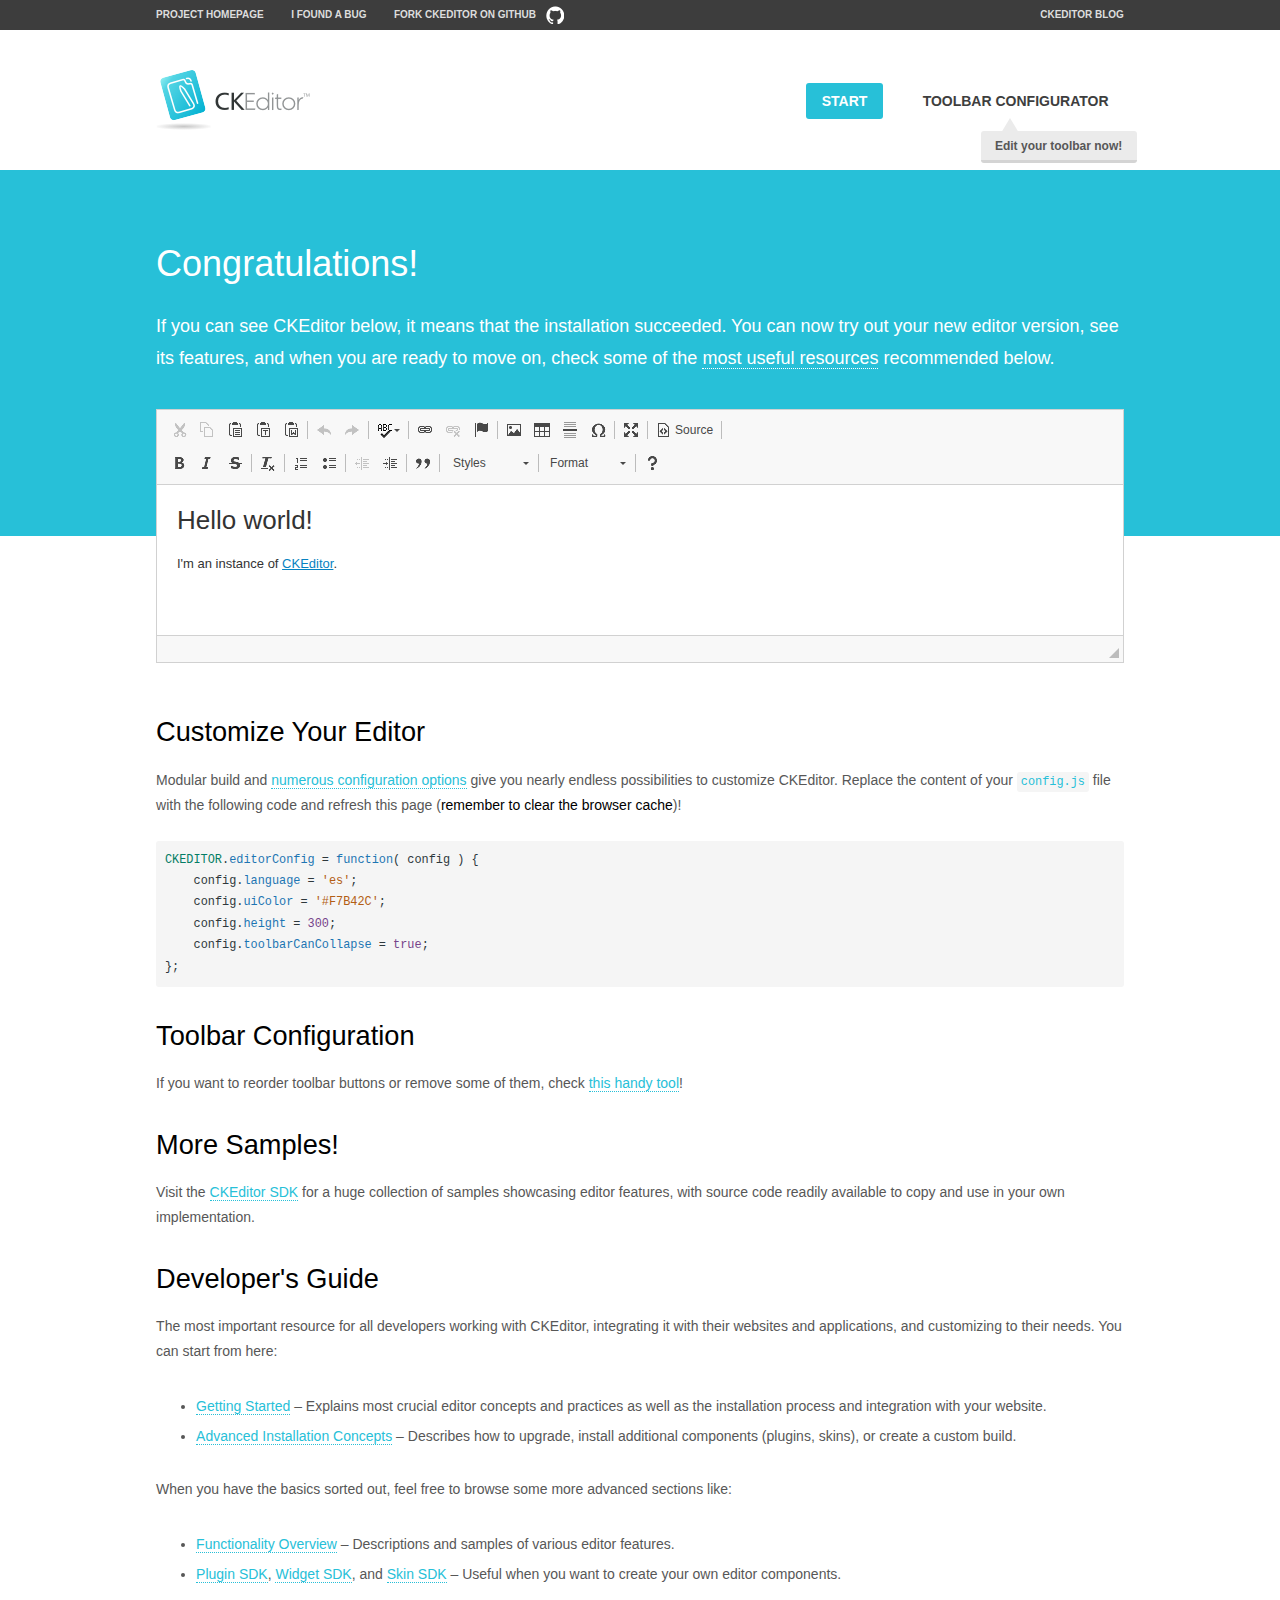
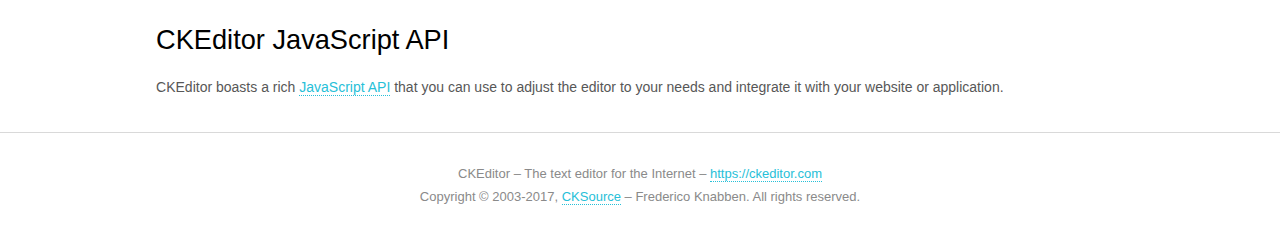
<file: app/static/ckeditor/samples/index.html>
<!DOCTYPE html>
<!--
Copyright (c) 2003-2017, CKSource - Frederico Knabben. All rights reserved.
For licensing, see LICENSE.md or https://ckeditor.com/legal/ckeditor-oss-license
-->
<html>
<head>
	<meta charset="utf-8">
	<title>CKEditor Sample</title>
	<script src="../ckeditor.js"></script>
	<script src="js/sample.js"></script>
	<link rel="stylesheet" href="css/samples.css">
	<link rel="stylesheet" href="toolbarconfigurator/lib/codemirror/neo.css">
</head>
<body id="main">

<nav class="navigation-a">
	<div class="grid-container">
		<ul class="navigation-a-left grid-width-70">
			<li><a href="https://ckeditor.com/ckeditor-4/">Project Homepage</a></li>
			<li><a href="https://github.com/ckeditor/ckeditor-dev/issues">I found a bug</a></li>
			<li><a href="http://github.com/ckeditor/ckeditor-dev" class="icon-pos-right icon-navigation-a-github">Fork CKEditor on GitHub</a></li>
		</ul>
		<ul class="navigation-a-right grid-width-30">
			<li><a href="https://ckeditor.com/blog/">CKEditor Blog</a></li>
		</ul>
	</div>
</nav>

<header class="header-a">
	<div class="grid-container">
		<h1 class="header-a-logo grid-width-30">
			<a href="index.html"><img src="img/logo.png" alt="CKEditor Sample"></a>
		</h1>

		<nav class="navigation-b grid-width-70">
			<ul>
				<li><a href="index.html" class="button-a button-a-background">Start</a></li>
				<li><a href="toolbarconfigurator/index.html" class="button-a">Toolbar configurator <span class="balloon-a balloon-a-nw">Edit your toolbar now!</span></a></li>
			</ul>
		</nav>
	</div>
</header>

<main>
	<div class="adjoined-top">
		<div class="grid-container">
			<div class="content grid-width-100">
				<h1>Congratulations!</h1>
				<p>
					If you can see CKEditor below, it means that the installation succeeded.
					You can now try out your new editor version, see its features, and when you are ready to move on, check some of the <a href="#sample-customize">most useful resources</a> recommended below.
				</p>
			</div>
		</div>
	</div>
	<div class="adjoined-bottom">
		<div class="grid-container">
			<div class="grid-width-100">
				<div id="editor">
					<h1>Hello world!</h1>
					<p>I'm an instance of <a href="https://ckeditor.com">CKEditor</a>.</p>
				</div>
			</div>
		</div>
	</div>

	<div class="grid-container">
		<div class="content grid-width-100">
			<section id="sample-customize">
				<h2>Customize Your Editor</h2>
				<p>Modular build and <a href="https://docs.ckeditor.com/ckeditor4/docs/#!/guide/dev_configuration">numerous configuration options</a> give you nearly endless possibilities to customize CKEditor. Replace the content of your <code><a href="../config.js">config.js</a></code> file with the following code and refresh this page (<strong>remember to clear the browser cache</strong>)!</p>
		<pre class="cm-s-neo CodeMirror"><code><span style="padding-right: 0.1px;"><span class="cm-variable">CKEDITOR</span>.<span class="cm-property">editorConfig</span> <span class="cm-operator">=</span> <span class="cm-keyword">function</span>( <span class="cm-def">config</span> ) {</span>
<span style="padding-right: 0.1px;"><span class="cm-tab">	</span><span class="cm-variable-2">config</span>.<span class="cm-property">language</span> <span class="cm-operator">=</span> <span class="cm-string">'es'</span>;</span>
<span style="padding-right: 0.1px;"><span class="cm-tab">	</span><span class="cm-variable-2">config</span>.<span class="cm-property">uiColor</span> <span class="cm-operator">=</span> <span class="cm-string">'#F7B42C'</span>;</span>
<span style="padding-right: 0.1px;"><span class="cm-tab">	</span><span class="cm-variable-2">config</span>.<span class="cm-property">height</span> <span class="cm-operator">=</span> <span class="cm-number">300</span>;</span>
<span style="padding-right: 0.1px;"><span class="cm-tab">	</span><span class="cm-variable-2">config</span>.<span class="cm-property">toolbarCanCollapse</span> <span class="cm-operator">=</span> <span class="cm-atom">true</span>;</span>
<span style="padding-right: 0.1px;">};</span></code></pre>
			</section>

			<section>
				<h2>Toolbar Configuration</h2>
				<p>If you want to reorder toolbar buttons or remove some of them, check <a href="toolbarconfigurator/index.html">this handy tool</a>!</p>
			</section>

			<section>
				<h2>More Samples!</h2>
				<p>Visit the <a href="https://sdk.ckeditor.com">CKEditor SDK</a> for a huge collection of samples showcasing editor features, with source code readily available to copy and use in your own implementation.</p>
			</section>

			<section>
				<h2>Developer's Guide</h2>
				<p>The most important resource for all developers working with CKEditor, integrating it with their websites and applications, and customizing to their needs. You can start from here:</p>
				<ul>
					<li><a href="https://docs.ckeditor.com/ckeditor4/docs/#!/guide/dev_installation">Getting Started</a> &ndash; Explains most crucial editor concepts and practices as well as the installation process and integration with your website.</li>
					<li><a href="https://docs.ckeditor.com/ckeditor4/docs/#!/guide/dev_advanced_installation">Advanced Installation Concepts</a> &ndash; Describes how to upgrade, install additional components (plugins, skins), or create a custom build.</li>
				</ul>
					<p>When you have the basics sorted out, feel free to browse some more advanced sections like:</p>
				<ul>
					<li><a href="https://docs.ckeditor.com/ckeditor4/docs/#!/guide/dev_features">Functionality Overview</a> &ndash; Descriptions and samples of various editor features.</li>
					<li><a href="https://docs.ckeditor.com/ckeditor4/docs/#!/guide/plugin_sdk_intro">Plugin SDK</a>, <a href="https://docs.ckeditor.com/ckeditor4/docs/#!/guide/widget_sdk_intro">Widget SDK</a>, and <a href="https://docs.ckeditor.com/ckeditor4/docs/#!/guide/skin_sdk_intro">Skin SDK</a> &ndash; Useful when you want to create your own editor components.</li>
				</ul>
			</section>

			<section>
				<h2>CKEditor JavaScript API</h2>
				<p>CKEditor boasts a rich <a href="https://docs.ckeditor.com/ckeditor4/docs/#!/api">JavaScript API</a> that you can use to adjust the editor to your needs and integrate it with your website or application.</p>
			</section>
		</div>
	</div>
</main>

<footer class="footer-a grid-container">
	<div class="grid-container">
		<p class="grid-width-100">
			CKEditor &ndash; The text editor for the Internet &ndash; <a class="samples" href="https://ckeditor.com/">https://ckeditor.com</a>
		</p>
		<p class="grid-width-100" id="copy">
			Copyright &copy; 2003-2017, <a class="samples" href="https://cksource.com/">CKSource</a> &ndash; Frederico Knabben. All rights reserved.
		</p>
	</div>
</footer>
<script>
	initSample();
</script>

</body>
</html>
</file>
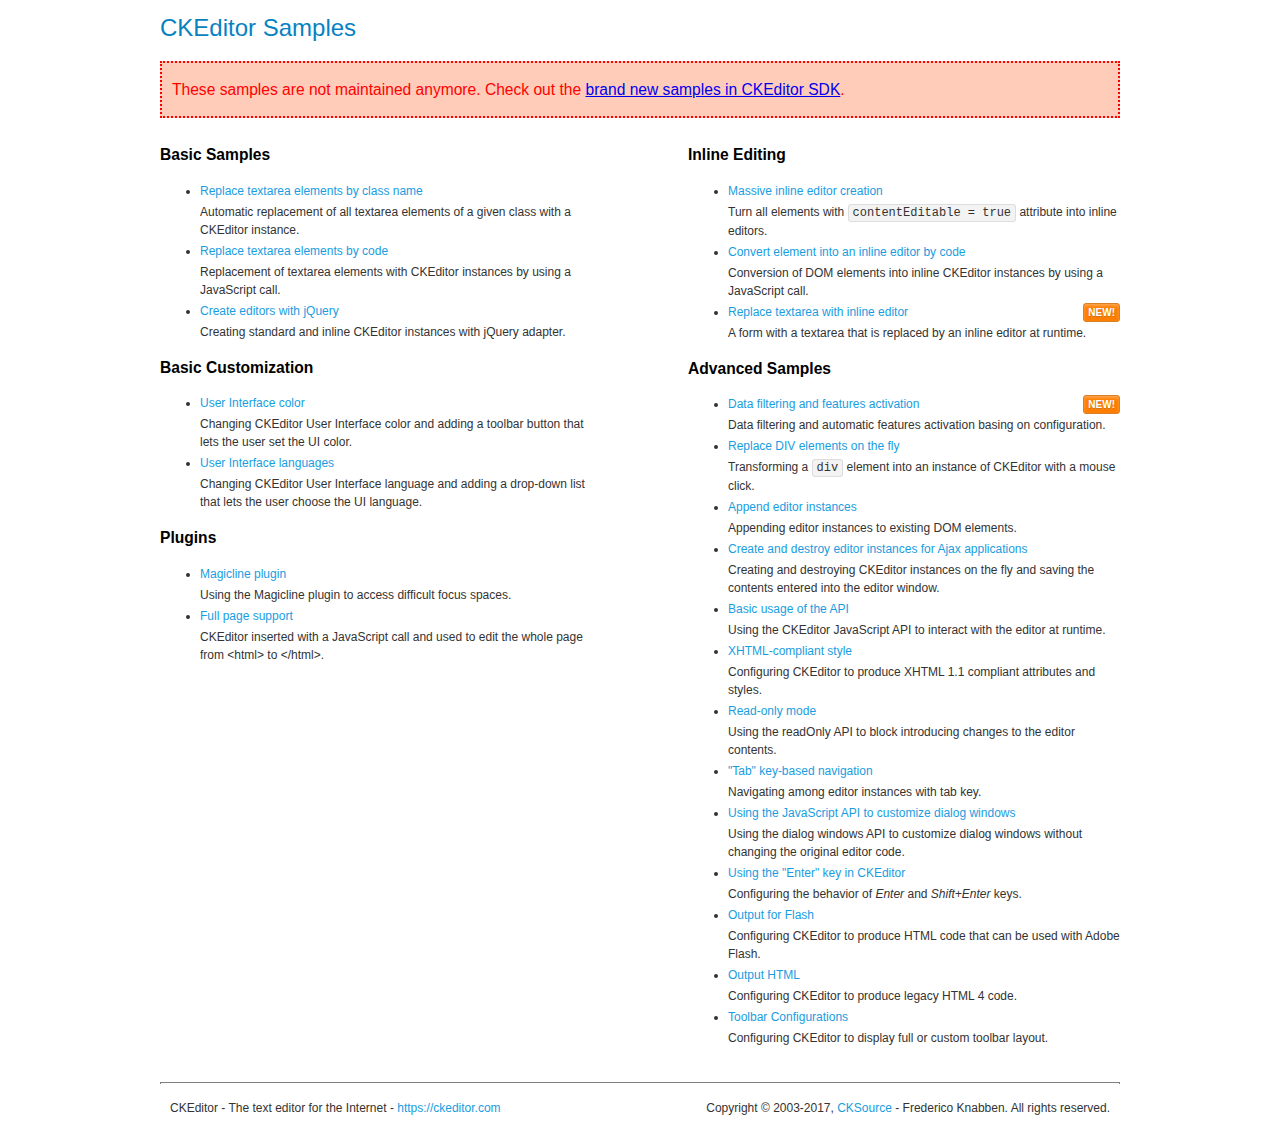
<file: app/static/ckeditor/samples/old/index.html>
<!DOCTYPE html>
<!--
Copyright (c) 2003-2017, CKSource - Frederico Knabben. All rights reserved.
For licensing, see LICENSE.md or https://ckeditor.com/legal/ckeditor-oss-license
-->
<html>
<head>
	<meta charset="utf-8">
	<title>CKEditor Samples</title>
	<link rel="stylesheet" href="sample.css">
</head>
<body>
	<h1 class="samples">
		CKEditor Samples
	</h1>
	<div class="warning deprecated">
		These samples are not maintained anymore. Check out the <a href="https://sdk.ckeditor.com/">brand new samples in CKEditor SDK</a>.
	</div>
	<div class="twoColumns">
		<div class="twoColumnsLeft">
			<h2 class="samples">
				Basic Samples
			</h2>
			<dl class="samples">
				<dt><a class="samples" href="replacebyclass.html">Replace textarea elements by class name</a></dt>
				<dd>Automatic replacement of all textarea elements of a given class with a CKEditor instance.</dd>

				<dt><a class="samples" href="replacebycode.html">Replace textarea elements by code</a></dt>
				<dd>Replacement of textarea elements with CKEditor instances by using a JavaScript call.</dd>

				<dt><a class="samples" href="jquery.html">Create editors with jQuery</a></dt>
				<dd>Creating standard and inline CKEditor instances with jQuery adapter.</dd>
			</dl>

			<h2 class="samples">
				Basic Customization
			</h2>
			<dl class="samples">
				<dt><a class="samples" href="uicolor.html">User Interface color</a></dt>
				<dd>Changing CKEditor User Interface color and adding a toolbar button that lets the user set the UI color.</dd>

				<dt><a class="samples" href="uilanguages.html">User Interface languages</a></dt>
				<dd>Changing CKEditor User Interface language and adding a drop-down list that lets the user choose the UI language.</dd>
			</dl>


			<h2 class="samples">Plugins</h2>
<dl class="samples">
<dt><a class="samples" href="magicline/magicline.html">Magicline plugin</a></dt>
<dd>Using the Magicline plugin to access difficult focus spaces.</dd>

<dt><a class="samples" href="wysiwygarea/fullpage.html">Full page support</a></dt>
<dd>CKEditor inserted with a JavaScript call and used to edit the whole page from &lt;html&gt; to &lt;/html&gt;.</dd>
</dl>
		</div>
		<div class="twoColumnsRight">
			<h2 class="samples">
				Inline Editing
			</h2>
			<dl class="samples">
				<dt><a class="samples" href="inlineall.html">Massive inline editor creation</a></dt>
				<dd>Turn all elements with <code>contentEditable = true</code> attribute into inline editors.</dd>

				<dt><a class="samples" href="inlinebycode.html">Convert element into an inline editor by code</a></dt>
				<dd>Conversion of DOM elements into inline CKEditor instances by using a JavaScript call.</dd>

				<dt><a class="samples" href="inlinetextarea.html">Replace textarea with inline editor</a> <span class="new">New!</span></dt>
				<dd>A form with a textarea that is replaced by an inline editor at runtime.</dd>

				
			</dl>

			<h2 class="samples">
				Advanced Samples
			</h2>
			<dl class="samples">
				<dt><a class="samples" href="datafiltering.html">Data filtering and features activation</a> <span class="new">New!</span></dt>
				<dd>Data filtering and automatic features activation basing on configuration.</dd>

				<dt><a class="samples" href="divreplace.html">Replace DIV elements on the fly</a></dt>
				<dd>Transforming a <code>div</code> element into an instance of CKEditor with a mouse click.</dd>

				<dt><a class="samples" href="appendto.html">Append editor instances</a></dt>
				<dd>Appending editor instances to existing DOM elements.</dd>

				<dt><a class="samples" href="ajax.html">Create and destroy editor instances for Ajax applications</a></dt>
				<dd>Creating and destroying CKEditor instances on the fly and saving the contents entered into the editor window.</dd>

				<dt><a class="samples" href="api.html">Basic usage of the API</a></dt>
				<dd>Using the CKEditor JavaScript API to interact with the editor at runtime.</dd>

				<dt><a class="samples" href="xhtmlstyle.html">XHTML-compliant style</a></dt>
				<dd>Configuring CKEditor to produce XHTML 1.1 compliant attributes and styles.</dd>

				<dt><a class="samples" href="readonly.html">Read-only mode</a></dt>
				<dd>Using the readOnly API to block introducing changes to the editor contents.</dd>

				<dt><a class="samples" href="tabindex.html">"Tab" key-based navigation</a></dt>
				<dd>Navigating among editor instances with tab key.</dd>


				
<dt><a class="samples" href="dialog/dialog.html">Using the JavaScript API to customize dialog windows</a></dt>
<dd>Using the dialog windows API to customize dialog windows without changing the original editor code.</dd>

<dt><a class="samples" href="enterkey/enterkey.html">Using the &quot;Enter&quot; key in CKEditor</a></dt>
<dd>Configuring the behavior of <em>Enter</em> and <em>Shift+Enter</em> keys.</dd>

<dt><a class="samples" href="htmlwriter/outputforflash.html">Output for Flash</a></dt>
<dd>Configuring CKEditor to produce HTML code that can be used with Adobe Flash.</dd>

<dt><a class="samples" href="htmlwriter/outputhtml.html">Output HTML</a></dt>
<dd>Configuring CKEditor to produce legacy HTML 4 code.</dd>

<dt><a class="samples" href="toolbar/toolbar.html">Toolbar Configurations</a></dt>
<dd>Configuring CKEditor to display full or custom toolbar layout.</dd>

			</dl>
		</div>
	</div>
	<div id="footer">
		<hr>
		<p>
			CKEditor - The text editor for the Internet - <a class="samples" href="https://ckeditor.com/">https://ckeditor.com</a>
		</p>
		<p id="copy">
			Copyright &copy; 2003-2017, <a class="samples" href="https://cksource.com/">CKSource</a> - Frederico Knabben. All rights reserved.
		</p>
	</div>
</body>
</html>
</file>
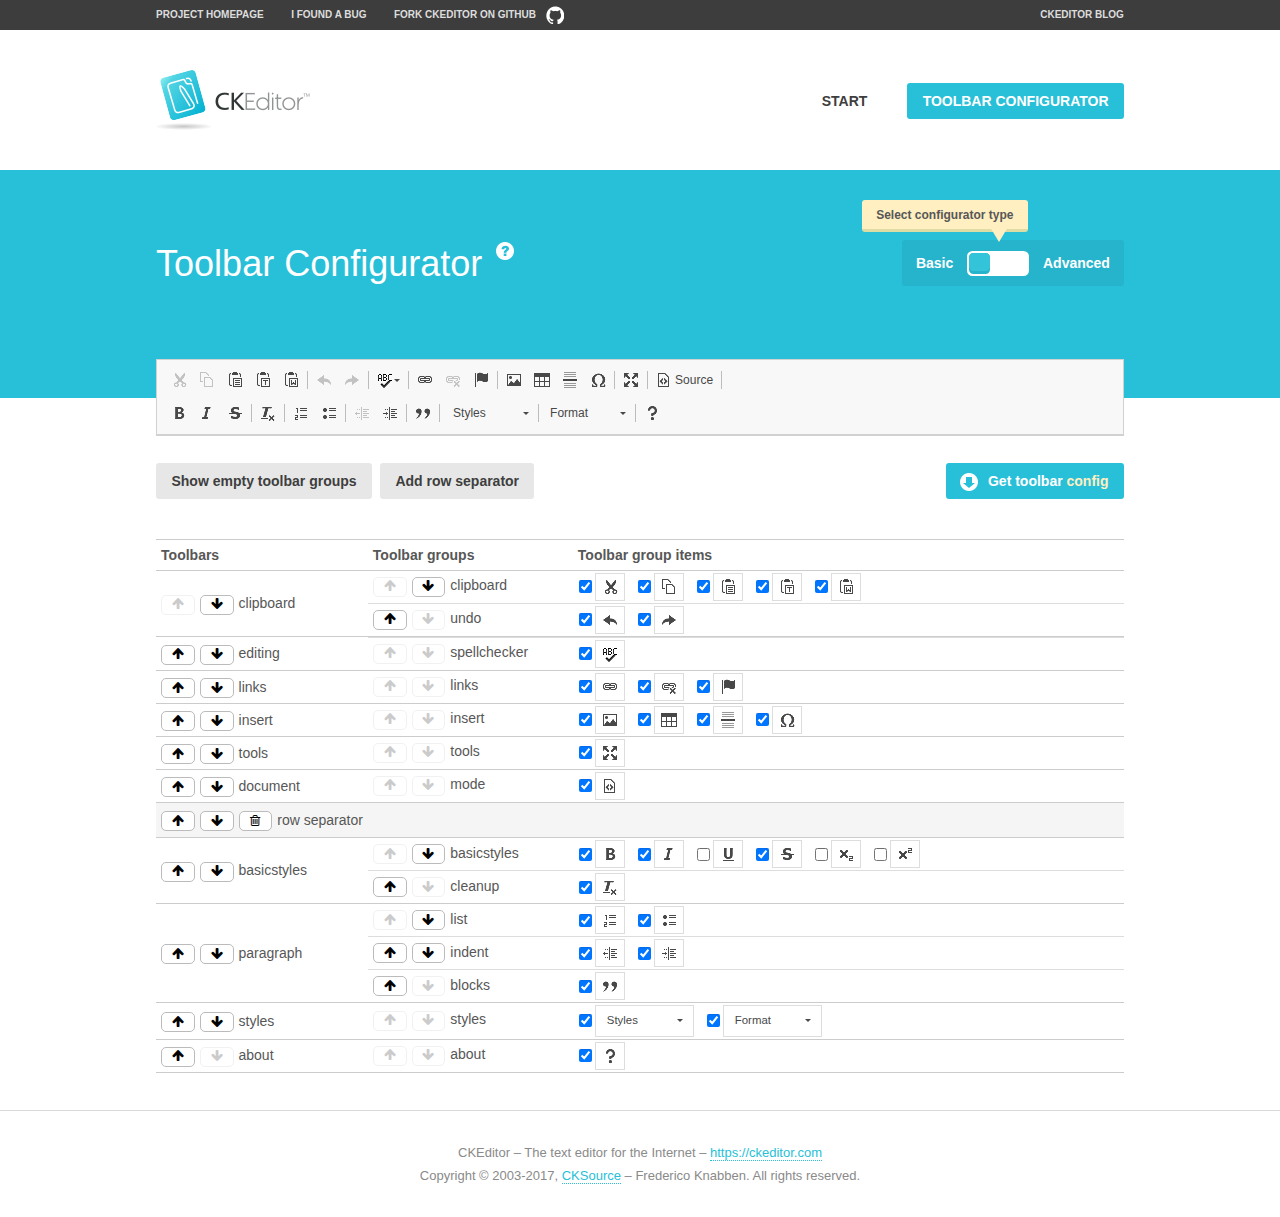
<file: app/static/ckeditor/samples/toolbarconfigurator/index.html>
<!DOCTYPE html>
<!--
Copyright (c) 2003-2017, CKSource - Frederico Knabben. All rights reserved.
For licensing, see LICENSE.md or https://ckeditor.com/legal/ckeditor-oss-license
-->
<!--[if IE 8]><html class="ie8"><![endif]-->
<!--[if gt IE 8]><html><![endif]-->
<!--[if !IE]><!--><html><!--<![endif]-->
<head>
	<meta charset="utf-8">
	<title>Toolbar Configurator</title>
	<script src="../../ckeditor.js"></script>
	<script>
		if ( CKEDITOR.env.ie && CKEDITOR.env.version < 9 )
			CKEDITOR.tools.enableHtml5Elements( document );
	</script>
	<link rel="stylesheet" href="lib/codemirror/codemirror.css">
	<link rel="stylesheet" href="lib/codemirror/show-hint.css">
	<link rel="stylesheet" href="lib/codemirror/neo.css">
	<link rel="stylesheet" href="css/fontello.css">
	<link rel="stylesheet" href="../css/samples.css">
</head>
<body id="toolbar">

<nav class="navigation-a">
	<div class="grid-container">
		<ul class="navigation-a-left grid-width-70">
			<li><a href="https://ckeditor.com/ckeditor-4/">Project Homepage</a></li>
			<li><a href="https://github.com/ckeditor/ckeditor-dev/issues">I found a bug</a></li>
			<li><a href="http://github.com/ckeditor/ckeditor-dev" class="icon-pos-right icon-navigation-a-github">Fork CKEditor on GitHub</a></li>
		</ul>
		<ul class="navigation-a-right grid-width-30">
			<li><a href="https://ckeditor.com/blog/">CKEditor Blog</a></li>
		</ul>
	</div>
</nav>

<header class="header-a">
	<div class="grid-container">
		<h1 class="header-a-logo grid-width-30">
			<a href="../index.html"><img src="../img/logo.png" alt="CKEditor Logo"></a>
		</h1>
		<nav class="navigation-b grid-width-70">
			<ul>
				<li><a href="../index.html"  class="button-a">Start</a></li>
				<li><a href="index.html"  class="button-a button-a-background">Toolbar configurator</a></li>
			</ul>
		</nav>
	</div>
</header>

<main>
	<div class="adjoined-top">
		<div class="grid-container">
			<div class="content grid-width-100">
				<div class="grid-container-nested">
					<h1 class="grid-width-60">
						Toolbar Configurator
						<a href="#help-content" type="button" title="Configurator help" id="help" class="button-a button-a-background button-a-no-text icon-pos-left icon-question-mark">Help</a>
					</h1>

					<div class="grid-width-40 grid-switch-magic">
						<div class="switch">
							<span class="balloon-a balloon-a-se">Select configurator type</span>
							<input type="radio" name="radio" data-num="1" id="radio-basic" />
							<input type="radio" name="radio" data-num="2" id="radio-advanced" />
							<label data-for="1" for="radio-basic">Basic</label>
							<span class="switch-inner">
								<span class="handler"></span>
							</span>
							<label data-for="2" for="radio-advanced">Advanced</label>
						</div>
					</div>
				</div>
			</div>
		</div>
	</div>
	<div class="adjoined-bottom">
		<div class="grid-container">
			<div class="grid-width-100">
				<div class="editors-container">
					<div id="editor-basic"></div>
					<div id="editor-advanced"></div>
				</div>
			</div>
		</div>
	</div>

	<div class="grid-container configurator">
		<div class="content grid-width-100">
			<div class="configurator">
				<div>
					<div id="toolbarModifierWrapper"></div>
				</div>
			</div>
		</div>
	</div>

	<div id="help-content">
		<div class="grid-container">
			<div class="grid-width-100">
				<h2>What Am I Doing Here?</h2>

				<div class="grid-container grid-container-nested">
					<div class="basic">
						<div class="grid-width-50">
							<p>Arrange <a href="https://docs.ckeditor.com/ckeditor4/docs/#!/api/CKEDITOR.config-cfg-toolbarGroups">toolbar groups</a>, toggle <a href="https://docs.ckeditor.com/ckeditor4/docs/#!/api/CKEDITOR.config-cfg-removeButtons">button visibility</a> according to your needs and get your toolbar configuration.</p>
							<p>You can replace the content of the <a href="../../config.js"><code>config.js</code></a> file with the generated configuration. If you already set some configuration options you will need to merge both configurations.</p>
						</div>
						<div class="grid-width-50">
							<p>Read more about different ways of <a href="https://docs.ckeditor.com/ckeditor4/docs/#!/guide/dev_configuration">setting configuration</a> and do not forget about <strong>clearing browser cache</strong>.</p>
							<p>Arranging toolbar groups is the recommended way of configuring the toolbar, but if you need more freedom you can use the <a href="#advanced">advanced configurator</a>.</p>
						</div>
					</div>
					<div class="advanced" style="display: none;">
						<div class="grid-width-50">
							<p>With this code editor you can edit your <a href="https://docs.ckeditor.com/ckeditor4/docs/#!/api/CKEDITOR.config-cfg-toolbar">toolbar configuration</a> live.</p>
							<p>You can replace the content of the <a href="../../config.js"><code>config.js</code></a> file with the generated configuration. If you already set some configuration options you will need to merge both configurations.</p>
						</div>
						<div class="grid-width-50">
							<p>Read more about different ways of <a href="https://docs.ckeditor.com/ckeditor4/docs/#!/guide/dev_configuration">setting configuration</a> and do not forget about <strong>clearing browser cache</strong>.</p>
						</div>
					</div>
				</div>

				<p class="grid-container grid-container-nested">
					<button type="button" class="help-content-close grid-width-100 button-a button-a-background">Got it. Let's play!</button>
				</p>
			</div>
		</div>
	</div>
</main>

<footer class="footer-a grid-container">
	<p class="grid-width-100">
		CKEditor &ndash; The text editor for the Internet &ndash; <a class="samples" href="https://ckeditor.com/">https://ckeditor.com</a>
	</p>
	<p class="grid-width-100" id="copy">
		Copyright &copy; 2003-2017, <a class="samples" href="https://cksource.com/">CKSource</a> &ndash; Frederico Knabben. All rights reserved.
	</p>
</footer>

<script src="lib/codemirror/codemirror.js"></script>
<script src="lib/codemirror/javascript.js"></script>
<script src="lib/codemirror/show-hint.js"></script>

<script src="js/fulltoolbareditor.js"></script>
<script src="js/abstracttoolbarmodifier.js"></script>
<script src="js/toolbarmodifier.js"></script>
<script src="js/toolbartextmodifier.js"></script>
<script src="../js/sf.js"></script>

<script>
	( function() {
		'use strict';

		var mode = ( window.location.hash.substr( 1 ) === 'advanced' ) ? 'advanced' : 'basic',
			configuratorSection = CKEDITOR.document.findOne( 'main > .grid-container.configurator' ),
			basicInstruction = CKEDITOR.document.findOne( '#help-content .basic' ),
			advancedInstruction = CKEDITOR.document.findOne( '#help-content .advanced' ),

			// Configurator mode switcher.
			modeSwitchBasic = CKEDITOR.document.getById( 'radio-basic' ),
			modeSwitchAdvanced = CKEDITOR.document.getById( 'radio-advanced' );

		// Initial setup
		function updateSwitcher() {
			if ( mode === 'advanced' ) {
				modeSwitchAdvanced.$.checked = true;
			} else {
				modeSwitchBasic.$.checked = true;
			}
		}

		updateSwitcher();

		CKEDITOR.document.getWindow().on( 'hashchange', function( e ) {
			var hash = window.location.hash.substr( 1 );
			if ( !( hash === 'advanced' || hash === 'basic' ) ) {
				return;
			}
			mode = hash;
			onToolbarsDone( mode );
		} );

		CKEDITOR.document.getWindow().on( 'resize', function() {
			updateToolbar( ( mode === 'basic' ? toolbarModifier : toolbarTextModifier )[ 'editorInstance' ] );
		} );

		function onRefresh( modifier ) {
			modifier = modifier || this;

			if ( mode === 'basic' && modifier instanceof ToolbarConfigurator.ToolbarTextModifier ) {
				return;
			}

			// CodeMirror container becomes visible, so we need to refresh and to avoid rendering problems.
			if ( mode === 'advanced' && modifier instanceof ToolbarConfigurator.ToolbarTextModifier ) {
				modifier.codeContainer.refresh();
			}

			updateToolbar( modifier.editorInstance );
		}

		function updateToolbar( editor ) {
			var editorContainer = editor.container;

			// Not always editor is loaded.
			if ( !editorContainer ) {
				return;
			}

			var displayStyle = editorContainer.getStyle( 'display' );

			editorContainer.setStyle( 'display', 'block' );

			var newHeight = editorContainer.getSize( 'height' );

			var newMarginTop = parseInt( editorContainer.getComputedStyle( 'margin-top' ), 10 );
			newMarginTop = ( isNaN( newMarginTop ) ? 0 : Number( newMarginTop ) );

			var newMarginBottom = parseInt( editorContainer.getComputedStyle( 'margin-bottom' ), 10 );
			newMarginBottom = ( isNaN( newMarginBottom ) ? 0 : Number( newMarginBottom ) );

			var result = newHeight + newMarginTop + newMarginBottom;

			editorContainer.setStyle( 'display', displayStyle );

			editor.container.getAscendant( 'div' ).setStyle( 'height', result + 'px' );
		}

		var toolbarModifier = new ToolbarConfigurator.ToolbarModifier( 'editor-basic' );

		var done = 0;
		toolbarModifier.init( onToolbarInit );
		toolbarModifier.onRefresh = onRefresh;

		CKEDITOR.document.getById( 'toolbarModifierWrapper' ).append( toolbarModifier.mainContainer );

		var toolbarTextModifier = new ToolbarConfigurator.ToolbarTextModifier( 'editor-advanced' );
		toolbarTextModifier.init( onToolbarInit );
		toolbarTextModifier.onRefresh = onRefresh;

		function onToolbarInit() {
			if ( ++done === 2 ) {
				onToolbarsDone();

				positionSticky.watch( CKEDITOR.document.findOne( '.toolbar' ), function() {
					return mode === 'advanced';
				} );
			}
		}

		function onToolbarsDone() {
			if ( mode === 'basic' ) {
				toggleModeBasic( false );
			} else {
				toggleModeAdvanced( false );
			}

			updateSwitcher();

			setTimeout( function() {
				CKEDITOR.document.findOne( '.editors-container' ).addClass( 'active' );
				CKEDITOR.document.findOne( '#toolbarModifierWrapper' ).addClass( 'active' );
			}, 200 );
		}

		CKEDITOR.document.getById( 'toolbarModifierWrapper' ).append( toolbarTextModifier.mainContainer );

		function toogleModeSwitch( onElement, offElement, onModifier, offModifier ) {
			onElement.addClass( 'fancy-button-active' );
			offElement.removeClass( 'fancy-button-active' );

			onModifier.showUI();
			offModifier.hideUI();
		}

		function toggleModeBasic( callOnRefresh ) {
			callOnRefresh = ( callOnRefresh !== false );
			mode = 'basic';
			window.location.hash = '#basic';
			toogleModeSwitch( modeSwitchBasic, modeSwitchAdvanced, toolbarModifier, toolbarTextModifier );

			configuratorSection.removeClass( 'freed-width' );
			basicInstruction.show();
			advancedInstruction.hide();

			callOnRefresh && onRefresh( toolbarModifier );
		}

		function toggleModeAdvanced( callOnRefresh ) {
			callOnRefresh = ( callOnRefresh !== false );
			mode = 'advanced';
			window.location.hash = '#advanced';
			toogleModeSwitch( modeSwitchAdvanced, modeSwitchBasic, toolbarTextModifier, toolbarModifier );

			configuratorSection.addClass( 'freed-width' );
			advancedInstruction.show();
			basicInstruction.hide();

			callOnRefresh && onRefresh( toolbarTextModifier );
		}

		modeSwitchBasic.on( 'click', toggleModeBasic );
		modeSwitchAdvanced.on( 'click', toggleModeAdvanced );

		//
		// Position:sticky for the toolbar.
		//

		// Will make elements behave like they were styled with position:sticky.
		var positionSticky = {
			// Store object: {
			// 		element: CKEDITOR.dom.element, // Element which will float.
			// 		placeholder: CKEDITOR.dom.element, // Placeholder which is place to prevent page bounce.
			// 		isFixed: boolean // Whether element float now.
			// }
			watched: [],

			active: [],

			staticContainer: null,

			init: function() {
				var element = CKEDITOR.dom.element.createFromHtml(
					'<div class="staticContainer">' +
						'<div class="grid-container" >' +
							'<div class="grid-width-100">' +
								'<div class="inner"></div>' +
							'</div>' +
						'</div>' +
					'</div>' );

				this.staticContainer = element.findOne( '.inner' );

				CKEDITOR.document.getBody().append( element );
			},

			watch: function( element, preventFunc ) {
				this.watched.push( {
					element: element,
					placeholder: new CKEDITOR.dom.element( 'div' ),
					isFixed: false,
					preventFunc: preventFunc
				} );
			},

			checkAll: function() {
				for ( var i = 0; i < this.watched.length; i++ ) {
					this.check( this.watched[ i ] );
				}
			},

			check: function( element ) {
				var isFixed = element.isFixed;
				var shouldBeFixed = this.shouldBeFixed( element );

				// Nothing to be done.
				if ( isFixed === shouldBeFixed ) {
					return;
				}

				var placeholder = element.placeholder;

				if ( isFixed ) {
					// Unfixing.

					element.element.insertBefore( placeholder );
					placeholder.remove();

					element.element.removeStyle( 'margin' );

					this.active.splice( CKEDITOR.tools.indexOf( this.active, element ), 1 );

				} else {
					// Fixing.
					placeholder.setStyle( 'width', element.element.getSize( 'width' ) + 'px' );
					placeholder.setStyle( 'height', element.element.getSize( 'height' ) + 'px' );
					placeholder.setStyle( 'margin-bottom', element.element.getComputedStyle( 'margin-bottom' ) );
					placeholder.setStyle( 'display', element.element.getComputedStyle( 'display' ) );
					placeholder.insertAfter( element.element );

					this.staticContainer.append( element.element );

					this.active.push( element );
				}

				element.isFixed = !element.isFixed;
			},

			shouldBeFixed: function( element ) {
				if ( element.preventFunc && element.preventFunc() ) {
					return false;
				}

				// If element is already fixed we are checking it's placeholder.
				var related = ( element.isFixed ? element.placeholder : element.element ),
					clientRect = related.$.getBoundingClientRect(),
					staticHeight = this.staticContainer.getSize('height' ),
					elemHeight = element.element.getSize( 'height' );

				if ( element.isFixed ) {
					return ( clientRect.top + elemHeight < staticHeight );
				} else {
					return ( clientRect.top < staticHeight );
				}
			}
		};

		positionSticky.init();

		CKEDITOR.document.getWindow().on( 'scroll',
			new CKEDITOR.tools.eventsBuffer( 100, positionSticky.checkAll, positionSticky ).input
		);

		// Make the toolbar sticky.
		positionSticky.watch( CKEDITOR.document.findOne( '.editors-container' ) );

		// Help button and help-content.
		( function() {
			var helpButton = CKEDITOR.document.getById( 'help' ),
				helpContent = CKEDITOR.document.getById( 'help-content' );

			// Don't show help button on IE8 because it's unsupported by Pico Modal.
			if ( CKEDITOR.env.ie && CKEDITOR.env.version == 8 ) {
				helpButton.hide();
			} else {
				// Display help modal when the button is clicked.
				helpButton.on( 'click', function( evt ) {
					SF.modal( {
						// Clone modal content from DOM.
						content: helpContent.getHtml(),

						afterCreate: function( modal ) {
							// Enable modal content button to close the modal.
							new CKEDITOR.dom.element( modal.modalElem() ).findOne( '.help-content-close' ).once( 'click', modal.close );
						}
					} ).show();
				} );
			}
		} )();
	} )();
</script>
</body>
</html>
</file>
<file: app/static/ckeditor/samples/css/samples.css>
/**
 * @license Copyright (c) 2003-2017, CKSource - Frederico Knabben. All rights reserved.
 * For licensing, see LICENSE.md or https://ckeditor.com/legal/ckeditor-oss-license
 */
@media (max-width: 900px) {
  .global-is-mobile-hidden {
    display: none !important;
  }
}
article,
aside,
details,
figcaption,
figure,
footer,
header,
hgroup,
main,
menu,
nav,
section {
  display: block;
}
body,
html {
  margin: 0;
  padding: 0;
  font: 16px / 1.8 Arial, 'Helvetica Neue', Helvetica, sans-serif;
  font-weight: 300;
  color: #575757;
}
.grid-width-10 {
  width: 10%;
}
.grid-width-20 {
  width: 20%;
}
.grid-width-30 {
  width: 30%;
}
.grid-width-40 {
  width: 40%;
}
.grid-width-50 {
  width: 50%;
}
.grid-width-60 {
  width: 60%;
}
.grid-width-70 {
  width: 70%;
}
.grid-width-80 {
  width: 80%;
}
.grid-width-90 {
  width: 90%;
}
.grid-width-100 {
  width: 100%;
}
@media (max-width: 900px) {
  .grid-width-10,
  .grid-width-20,
  .grid-width-30,
  .grid-width-40,
  .grid-width-50,
  .grid-width-60,
  .grid-width-70,
  .grid-width-80,
  .grid-width-90,
  .grid-width-100 {
    width: 100%;
  }
}
*[class*="grid-width"] {
  -webkit-box-sizing: border-box;
  -moz-box-sizing: border-box;
  box-sizing: border-box;
  padding-left: 4%;
  padding-right: 4%;
  float: left;
}
*[class*="grid-width"]:after,
.grid-container:after,
*[class*="grid-width"]:before,
.grid-container:before {
  content: '';
  display: block;
  overflow: hidden;
  visibility: hidden;
  font-size: 0;
  line-height: 0;
  width: 0;
  height: 0;
}
*[class*="grid-width"]:after,
.grid-container:after {
  clear: both;
}
.grid-container {
  -webkit-box-sizing: border-box;
  -moz-box-sizing: border-box;
  box-sizing: border-box;
  margin-left: auto;
  margin-right: auto;
}
.grid-container-nested *[class*="grid-width"]:first-child {
  padding-left: 0;
}
.grid-container-nested *[class*="grid-width"]:last-child {
  padding-right: 0;
}
@media (max-width: 900px) {
  .grid-container-nested *[class*="grid-width"]:first-child {
    padding-left: 4%;
  }
  .grid-container-nested *[class*="grid-width"]:last-child {
    padding-right: 4%;
  }
}
.header-a {
  min-height: 140px;
  overflow: hidden;
}
.header-a .header-a-logo {
  margin: 40px 0 0;
}
@media (max-width: 900px) {
  .header-a .header-a-logo {
    text-align: center;
  }
}
.header-a .header-a-logo img {
  border: transparent;
}
.navigation-a {
  height: 30px;
  background: #3D3D3D;
  position: absolute;
  left: 0;
  right: 0;
  top: 0;
  padding: 0;
  overflow: hidden;
}
@media (max-width: 900px) {
  .navigation-a {
    text-align: center;
  }
}
.navigation-a ul {
  list-style: none;
  margin: 0;
  overflow: hidden;
}
.navigation-a ul li,
.navigation-a ul li a {
  display: inline-block;
}
@media (max-width: 900px) {
  .navigation-a ul {
    width: auto;
    text-overflow: ellipsis;
    white-space: nowrap;
    display: inline-block;
    float: none;
  }
  .navigation-a ul:before,
  .navigation-a ul:after {
    display: none;
  }
}
.navigation-a ul.navigation-a-left {
  text-align: left;
}
@media (max-width: 900px) {
  .navigation-a ul.navigation-a-left {
    padding-right: 0;
  }
}
.navigation-a ul.navigation-a-right {
  text-align: right;
}
@media (max-width: 900px) {
  .navigation-a ul.navigation-a-right {
    padding-left: 23px;
  }
}
.navigation-a ul li + li {
  margin-left: 23px;
}
.navigation-a ul li a {
  font-size: 10px;
  font-size: 0.625rem;
  line-height: 18px;
  line-height: 1.13rem;
  line-height: 30px;
  float: left;
  color: #ddd;
  font-weight: bold;
  text-decoration: none;
  text-transform: uppercase;
}
.navigation-a ul li a:hover {
  cursor: pointer;
  color: #fff;
}
.icon-navigation-a-github:before,
.icon-navigation-a-github:after {
  background-image: url("[data-uri]");
}
.navigation-b {
  text-align: right;
  margin: 52px 0 0;
  overflow: visible;
}
@media (max-width: 900px) {
  .navigation-b {
    text-align: center;
    margin-top: 20px;
    padding: 0;
  }
}
.navigation-b ul {
  padding: 0;
  list-style: none;
  margin: 0;
  overflow: visible;
}
.navigation-b ul li,
.navigation-b ul li a {
  display: inline-block;
}
@media (max-width: 900px) {
  .navigation-b ul {
    display: table;
    width: 100%;
    padding-bottom: 1.5em;
  }
}
@media (max-width: 900px) {
  .navigation-b ul li {
    display: table-row;
  }
}
.navigation-b ul li + li {
  margin-left: 20px;
}
@media (max-width: 900px) {
  .navigation-b ul li + li {
    margin-left: 0;
  }
}
.navigation-b ul li a {
  -webkit-box-sizing: border-box;
  -moz-box-sizing: border-box;
  box-sizing: border-box;
  text-transform: uppercase;
  text-decoration: none;
  outline: none;
}
@media (max-width: 900px) {
  .navigation-b ul li a {
    width: 100%;
    -webkit-border-radius: 0;
    -webkit-background-clip: padding-box;
    -moz-border-radius: 0;
    -moz-background-clip: padding;
    border-radius: 0;
    background-clip: padding-box;
  }
}
.footer-a {
  font-size: 13px;
  font-size: 0.8125rem;
  line-height: 23.4px;
  line-height: 1.46rem;
  padding-top: 2.25em;
  padding-bottom: 2.25em;
  overflow: hidden;
  color: #8a8a8a;
}
.footer-a a {
  color: #27C0D8;
  text-decoration: none;
  border-bottom: 1px dotted #27C0D8;
}
.footer-a a:hover {
  color: #23adc2;
}
.footer-a p {
  margin: 0;
  display: inline-block;
  text-align: center;
}
.content {
  font-size: 14px;
  font-size: 0.875rem;
  line-height: 25.2px;
  line-height: 1.57rem;
  overflow: hidden;
  padding-top: 1.5em;
  padding-bottom: 1.5em;
}
.content p {
  margin: 0.75em 0;
}
.content ul,
.content ol,
.content pre,
.content blockquote,
.content textarea:not([class^="cke"]),
.content .cke {
  margin: 1.875em 0;
}
.content code,
.content kbd {
  -webkit-border-radius: 3px;
  -webkit-background-clip: padding-box;
  -moz-border-radius: 3px;
  -moz-background-clip: padding;
  border-radius: 3px;
  background-clip: padding-box;
  padding: 3px 4px;
}
.content pre,
.content code,
.content kbd,
.content blockquote {
  background: #f5f5f5;
}
.content blockquote,
.content pre {
  background: none;
  border-left: 4px solid #27C0D8;
  padding: 1.5em 2.25em;
}
.content p a,
.content ul a,
.content ol a,
.content blockquote a,
.content h1 a,
.content h2 a,
.content h3 a,
.content h4 a,
.content h5 a {
  color: #27C0D8;
  text-decoration: none;
  border-bottom: 1px dotted #27C0D8;
}
.content p a:hover,
.content ul a:hover,
.content ol a:hover,
.content blockquote a:hover,
.content h1 a:hover,
.content h2 a:hover,
.content h3 a:hover,
.content h4 a:hover,
.content h5 a:hover {
  color: #23adc2;
}
.content h1,
.content h2,
.content h3,
.content h4,
.content h5 {
  color: #000;
  font-weight: 100;
}
.content h1 code,
.content h2 code,
.content h3 code,
.content h4 code,
.content h5 code,
.content h1 kbd,
.content h2 kbd,
.content h3 kbd,
.content h4 kbd,
.content h5 kbd {
  font-size: inherit;
}
.content h1 a.content-heading-anchor,
.content h2 a.content-heading-anchor,
.content h3 a.content-heading-anchor,
.content h4 a.content-heading-anchor,
.content h5 a.content-heading-anchor {
  font-weight: 100;
  vertical-align: middle;
  opacity: 0;
  border: 0;
}
.content h1:hover a.content-heading-anchor,
.content h2:hover a.content-heading-anchor,
.content h3:hover a.content-heading-anchor,
.content h4:hover a.content-heading-anchor,
.content h5:hover a.content-heading-anchor {
  opacity: 1;
}
.content h1:target a,
.content h2:target a,
.content h3:target a,
.content h4:target a,
.content h5:target a {
  -webkit-animation: targetLinkOpacity 0.5s linear alternate;
  -moz-animation: targetLinkOpacity 0.5s linear alternate;
  -o-animation: targetLinkOpacity 0.5s linear alternate;
  animation: targetLinkOpacity 0.5s linear alternate;
  opacity: 1;
}
.content input,
.content select,
.content textarea:not([class^="cke"]) {
  -webkit-border-radius: 3px;
  -webkit-background-clip: padding-box;
  -moz-border-radius: 3px;
  -moz-background-clip: padding;
  border-radius: 3px;
  background-clip: padding-box;
  -webkit-box-shadow: inset 0 1px 1px rgba(0, 0, 0, 0.08);
  -moz-box-shadow: inset 0 1px 1px rgba(0, 0, 0, 0.08);
  box-shadow: inset 0 1px 1px rgba(0, 0, 0, 0.08);
  font: inherit;
  color: inherit;
  border: 1px solid #D9D9D9;
  padding: .2em .5em;
}
.content input:focus,
.content select:focus,
.content textarea:not([class^="cke"]):focus {
  border-color: #66afe9;
  outline: 0;
  -webkit-box-shadow: inset 0 1px 1px rgba(0, 0, 0, 0.08), 0 0 8px #93c6ef;
  -moz-box-shadow: inset 0 1px 1px rgba(0, 0, 0, 0.08), 0 0 8px #93c6ef;
  box-shadow: inset 0 1px 1px rgba(0, 0, 0, 0.08), 0 0 8px #93c6ef;
}
.content abbr {
  border-bottom: 1px dotted #666;
  cursor: pointer;
}
.content blockquote {
  font-style: italic;
  font-family: Georgia, Times, "Times New Roman", serif;
  font-size: 16px;
  font-size: 1rem;
  line-height: 28.8px;
  line-height: 1.8rem;
}
.content em {
  font-style: italic;
}
.content h1 {
  font-size: 36px;
  font-size: 2.25rem;
  line-height: 64.8px;
  line-height: 4.05rem;
  margin: 1.125em 0 0;
}
.content h2 {
  font-size: 27.2px;
  font-size: 1.7rem;
  line-height: 48.96px;
  line-height: 3.06rem;
  margin: 0.9em 0 0;
}
.content h3 {
  font-size: 24px;
  font-size: 1.5rem;
  line-height: 43.2px;
  line-height: 2.7rem;
  font-weight: 500;
  margin: 0.75em 0 0;
}
.content h4 {
  font-size: 19.2px;
  font-size: 1.2rem;
  line-height: 34.56px;
  line-height: 2.16rem;
  font-weight: 500;
  margin: 0.75em 0 0;
}
.content h5 {
  font-size: 17.6px;
  font-size: 1.1rem;
  line-height: 31.68px;
  line-height: 1.98rem;
  font-weight: 500;
  margin: 0.75em 0 0;
}
.content hr {
  border: 0;
  border-top: 4px solid #D9D9D9;
  margin: 1.5em 0;
}
.content input[type="text"] {
  height: 1.8em;
  line-height: 1.8em;
}
.content input[type="button"] {
  -webkit-appearance: button;
  -moz-appearance: button;
  appearance: button;
}
.content kbd {
  font-size: 12px;
  font-size: 0.75rem;
  line-height: 21.6px;
  line-height: 1.35rem;
  font-family: Arial, 'Helvetica Neue', Helvetica, sans-serif;
  padding: 2px 6px;
  -webkit-box-shadow: 0 0 4px #fff inset, 0 2px 0 #D9D9D9;
  -moz-box-shadow: 0 0 4px #fff inset, 0 2px 0 #D9D9D9;
  box-shadow: 0 0 4px #fff inset, 0 2px 0 #D9D9D9;
}
.content p img {
  vertical-align: middle;
}
.content p pre {
  padding: 1.5em;
}
.content pre {
  padding: 0;
  border: 0;
  tab-size: 4;
  -o-tab-size: 4;
  -moz-tab-size: 4;
}
.content pre,
.content code {
  font-size: 11.89px;
  font-size: 0.743rem;
  line-height: 21.4px;
  line-height: 1.34rem;
  font-family: Consolas, Menlo, Monaco, Lucida Console, Liberation Mono, DejaVu Sans Mono, Bitstream Vera Sans Mono, Courier New, monospace, serif;
}
.content pre a,
.content code a {
  border: 0;
}
.content pre code {
  padding: 0.75em;
  display: block;
}
.content strong {
  color: #000;
}
.content ul ul,
.content ol ul,
.content ul ol,
.content ol ol {
  margin: 0.75em 0;
}
.content ul li,
.content ol li {
  font-size: 14px;
  font-size: 0.875rem;
  line-height: 30.24px;
  line-height: 1.89rem;
}
.content textarea:not([class^="cke"]) {
  width: 100%;
}
.content div.todo {
  border: 2px dotted #444;
  padding: 10px;
  margin: 60px 0 10px 0;
  /* Remove me some day */
}
.content div.todo:before {
  content: "TODO";
  font-weight: bold;
}
body a.button-a,
body button.button-a,
body input.button-a {
  -webkit-border-radius: 3px;
  -webkit-background-clip: padding-box;
  -moz-border-radius: 3px;
  -moz-background-clip: padding;
  border-radius: 3px;
  background-clip: padding-box;
  font-size: 14px;
  font-size: 0.875rem;
  line-height: 25.2px;
  line-height: 1.57rem;
  height: 36px;
  line-height: 36px;
  padding: 0 1.1em;
  font-weight: 700;
  color: #3e3e3e;
  white-space: nowrap;
  text-decoration: none;
  display: inline-block;
  cursor: pointer;
  border: 0;
  vertical-align: middle;
  margin: 1px 0;
  background: transparent;
}
body a.button-a.icon-pos-left,
body button.button-a.icon-pos-left,
body input.button-a.icon-pos-left {
  padding-left: .8em;
}
body a.button-a.icon-pos-right,
body button.button-a.icon-pos-right,
body input.button-a.icon-pos-right {
  padding-right: .8em;
}
body a.button-a.button-a-no-text,
body button.button-a.button-a-no-text,
body input.button-a.button-a-no-text {
  -webkit-border-radius: 100px;
  -webkit-background-clip: padding-box;
  -moz-border-radius: 100px;
  -moz-background-clip: padding;
  border-radius: 100px;
  background-clip: padding-box;
  width: 36px;
  padding: 0;
  text-indent: -999px;
  overflow: hidden;
  position: relative;
  text-align: center;
}
body a.button-a.button-a-no-text:before,
body button.button-a.button-a-no-text:before,
body input.button-a.button-a-no-text:before {
  position: absolute;
  left: 50%;
  top: 50%;
  margin: -9px 0 0 -9px;
}
@media (max-width: 900px) {
  body a.button-a.button-a-mobile-collapsed,
  body button.button-a.button-a-mobile-collapsed,
  body input.button-a.button-a-mobile-collapsed {
    -webkit-border-radius: 100px;
    -webkit-background-clip: padding-box;
    -moz-border-radius: 100px;
    -moz-background-clip: padding;
    border-radius: 100px;
    background-clip: padding-box;
    width: 36px;
    padding: 0;
    text-indent: -999px;
    overflow: hidden;
    position: relative;
    text-align: center;
  }
  body a.button-a.button-a-mobile-collapsed:before,
  body button.button-a.button-a-mobile-collapsed:before,
  body input.button-a.button-a-mobile-collapsed:before {
    position: absolute;
    left: 50%;
    top: 50%;
    margin: -9px 0 0 -9px;
  }
  body a.button-a.button-a-mobile-collapsed:before,
  body button.button-a.button-a-mobile-collapsed:before,
  body input.button-a.button-a-mobile-collapsed:before {
    position: absolute;
    left: 50%;
    top: 50%;
    margin: -9px 0 0 -9px;
  }
}
body a.button-a:active,
body button.button-a:active,
body input.button-a:active,
body a.button-a:hover,
body button.button-a:hover,
body input.button-a:hover {
  color: #fff;
  background: #23adc2;
}
body a.button-a:focus,
body button.button-a:focus,
body input.button-a:focus {
  border-color: #66afe9;
  outline: 0;
  -webkit-box-shadow: inset 0 1px 1px rgba(0, 0, 0, 0.075), 0 0 8px #93c6ef;
  -moz-box-shadow: inset 0 1px 1px rgba(0, 0, 0, 0.075), 0 0 8px #93c6ef;
  box-shadow: inset 0 1px 1px rgba(0, 0, 0, 0.075), 0 0 8px #93c6ef;
}
body a.button-a-soft,
body button.button-a-soft,
body input.button-a-soft {
  background: #e7e7e7;
}
body a.button-a-soft:active,
body button.button-a-soft:active,
body input.button-a-soft:active,
body a.button-a-soft:hover,
body button.button-a-soft:hover,
body input.button-a-soft:hover {
  color: #3e3e3e;
  background: #cecece;
}
body a.button-a-background,
body button.button-a-background,
body input.button-a-background,
body a.navigation-b ul li a:hover,
body button.navigation-b ul li a:hover,
body input.navigation-b ul li a:hover {
  color: #fff;
  background: #27C0D8;
}
body a.button-a-background:active,
body button.button-a-background:active,
body input.button-a-background:active,
body a.button-a-background:hover,
body button.button-a-background:hover,
body input.button-a-background:hover,
body a.navigation-b ul li a:hover:active,
body button.navigation-b ul li a:hover:active,
body input.navigation-b ul li a:hover:active,
body a.navigation-b ul li a:hover:hover,
body button.navigation-b ul li a:hover:hover,
body input.navigation-b ul li a:hover:hover {
  color: #fff;
  background: #23adc2;
}
.balloon-a {
  font-size: 12px;
  font-size: 0.75rem;
  line-height: 21.6px;
  line-height: 1.35rem;
  -webkit-border-radius: 3px;
  -webkit-background-clip: padding-box;
  -moz-border-radius: 3px;
  -moz-background-clip: padding;
  border-radius: 3px;
  background-clip: padding-box;
  border-bottom: 3px solid #d4d4d4;
  background: #ebebeb;
  display: inline-block;
  white-space: nowrap;
  padding: .4em 1.2em .2em;
  font-weight: 700;
  position: relative;
  z-index: 1000;
  text-transform: none;
  color: #575757;
}
.balloon-a:hover {
  color: #575757;
}
.balloon-a:before {
  content: '';
  width: 0;
  height: 0;
  border-style: solid;
  position: absolute;
}
.balloon-a-ne:before,
.balloon-a-nw:before {
  top: -13px;
  border-width: 0 9px 15.6px 9px;
  border-color: transparent transparent #ebebeb transparent;
}
.balloon-a-se:before,
.balloon-a-sw:before {
  bottom: -13px;
  border-width: 15.6px 9px 0 9px;
  border-color: #ebebeb transparent transparent transparent;
}
.balloon-a-nw:before,
.balloon-a-sw:before {
  left: 20px;
}
.balloon-a-ne:before,
.balloon-a-se:before {
  right: 20px;
}
.icon-pos-left:before,
.icon-pos-right:after {
  content: '';
  display: inline-block;
  width: 18px;
  height: 18px;
  vertical-align: middle;
  background-repeat: no-repeat;
}
.icon-pos-left:before {
  margin-right: 10px;
}
.icon-pos-right:after {
  margin-left: 10px;
}
.icon-download:before,
.icon-download:after {
  background-image: url("[data-uri]");
}
.icon-question-mark:before,
.icon-question-mark:after {
  background-image: url("[data-uri]");
}
.icon-close:before,
.icon-close:after {
  background-image: url("[data-uri]");
}
.ie8 .switch > * {
  vertical-align: middle;
}
.ie8 .switch input[type="radio"] {
  margin: 0 0.25em;
  display: inline-block;
}
.ie8 .switch label {
  margin-left: 0 !important;
  margin-right: 0 !important;
}
.ie8 .switch label[data-for="1"] {
  float: left;
}
.ie8 .switch label[data-for="2"] {
  float: right;
}
.ie8 .switch .switch-inner {
  display: none;
}
.switch {
  font-size: 14px;
  font-size: 0.875rem;
  line-height: 25.2px;
  line-height: 1.57rem;
  font-weight: bold;
  background-color: #27C0D8;
  overflow: hidden;
  display: inline-block;
  padding: 0.75em 0.25em;
  color: #fff;
  -webkit-border-radius: 3px;
  -webkit-background-clip: padding-box;
  -moz-border-radius: 3px;
  -moz-background-clip: padding;
  border-radius: 3px;
  background-clip: padding-box;
  position: relative;
}
.switch input[type="radio"] {
  display: none;
}
.switch label {
  position: relative;
  z-index: 2;
  float: left;
  cursor: pointer;
  padding: 0 0.75em;
}
.switch label:hover {
  text-decoration: underline;
}
.switch .switch-inner {
  float: left;
  background-color: #FFF;
  height: 1.5em;
  width: 4.125em;
  padding: 2px;
  margin: 0 0.25em;
  -webkit-border-radius: 5.5px;
  -webkit-background-clip: padding-box;
  -moz-border-radius: 5.5px;
  -moz-background-clip: padding;
  border-radius: 5.5px;
  background-clip: padding-box;
}
.switch .switch-inner .handler {
  overflow: hidden;
  position: relative;
  display: block;
  height: 1.5em;
  width: 1.5em;
  background: #25b4cb;
  -webkit-border-radius: 4.5px;
  -webkit-background-clip: padding-box;
  -moz-border-radius: 4.5px;
  -moz-background-clip: padding;
  border-radius: 4.5px;
  background-clip: padding-box;
}
.switch .switch-inner .handler:before {
  content: '';
  display: block;
  position: absolute;
  top: 0;
  right: 0;
  bottom: 3px;
  left: 0;
  background-color: #34c4da;
  -webkit-border-bottom-left-radius: 4.5px;
  -moz-border-radius-bottomleft: 4.5px;
  border-bottom-left-radius: 4.5px;
  -webkit-border-bottom-right-radius: 4.5px;
  -webkit-background-clip: padding-box;
  -moz-border-radius-bottomright: 4.5px;
  -moz-background-clip: padding;
  border-bottom-right-radius: 4.5px;
  background-clip: padding-box;
}
.switch:hover .switch-inner .handler:before {
  background: #45c9dd;
}
.switch input[data-num="2"]:checked ~ .switch-inner > .handler {
  margin-left: auto;
}
.switch input[data-num="2"]:checked ~ label[data-for="1"] {
  padding-right: 5.125em;
  margin-right: -4.375em;
}
.switch input[data-num="1"]:checked ~ label[data-for="2"] {
  padding-left: 5.125em;
  margin-left: -4.375em;
}
.toggler {
  -webkit-user-select: none;
  -moz-user-select: none;
  -ms-user-select: none;
  user-select: none;
}
.toggler label {
  cursor: pointer;
}
.toggler [data-collapse] {
  display: inherit;
}
.toggler [data-expand] {
  display: none;
}
.toggler.collapsed [data-collapse] {
  display: none;
}
.toggler.collapsed [data-expand] {
  display: inherit;
}
.toggler-container {
  overflow: hidden;
}
.toggler-container.collapsed {
  height: 0;
}
.icon-toggler-expanded:before,
.icon-toggler-collapsed:before,
.icon-toggler-expanded:after,
.icon-toggler-collapsed:after {
  background-image: url("[data-uri]");
}
.icon-toggler-expanded.icon-light:before,
.icon-toggler-collapsed.icon-light:before,
.icon-toggler-expanded.icon-light:after,
.icon-toggler-collapsed.icon-light:after {
  background-image: url("[data-uri]");
}
.icon-toggler-expanded:before,
.icon-toggler-expanded:after {
  background-position: top left;
}
.icon-toggler-collapsed:before,
.icon-toggler-collapsed:after {
  background-position: bottom left;
}
.modal {
  padding: 20px;
  border-radius: 3px;
  background-color: white;
  max-width: 700px;
  -webkit-box-sizing: border-box;
  -moz-box-sizing: border-box;
  box-sizing: border-box;
  width: 80% !important;
  top: 50% !important;
  -webkit-transform: translate(-50%, -50%) !important;
  -moz-transform: translate(-50%, -50%) !important;
  -o-transform: translate(-50%, -50%) !important;
  -ms-transform: translate(-50%, -50%) !important;
  transform: translate(-50%, -50%) !important;
}
.modal-close {
  -webkit-border-radius: 100px;
  -webkit-background-clip: padding-box;
  -moz-border-radius: 100px;
  -moz-background-clip: padding;
  border-radius: 100px;
  background-clip: padding-box;
  cursor: pointer;
  height: 18px;
  width: 18px;
  position: absolute;
  top: 10px;
  right: 10px;
  font-size: 17px;
  text-align: center;
  line-height: 19px;
  background: #cccccc;
}
main .grid-container,
header .grid-container,
.navigation-a > div,
footer > div {
  max-width: 968px;
}
.header-a {
  margin-top: 30px;
}
.footer-a {
  border-top: 1px solid #D9D9D9;
}
.adjoined-top {
  background-color: #27C0D8;
  color: #fff;
}
.adjoined-top .content h1,
.adjoined-top .content h2,
.adjoined-top .content h3,
.adjoined-top .content h4,
.adjoined-top .content h5 {
  color: #fff;
}
.adjoined-top .content p {
  font-size: 18px;
  font-size: 1.125rem;
  line-height: 32.4px;
  line-height: 2.02rem;
  font-weight: 100;
}
.adjoined-top .content p a {
  text-decoration: none;
  border-bottom: 1px dotted #fff;
  color: inherit;
}
.adjoined-top .content p a:hover {
  color: #e6e6e6;
}
.adjoined-top .content button {
  color: #fff;
}
.adjoined-top .content strong {
  color: #fff;
}
.adjoined-top .content code {
  font-size: inherit;
  color: #27C0D8;
}
.adjoined-bottom {
  position: relative;
}
.adjoined-bottom:before {
  z-index: -1;
  content: '';
  background: #27C0D8;
  position: absolute;
  top: 0;
  left: 0;
  right: 0;
  height: 50%;
}
main .grid-container,
header .grid-container,
.navigation-a > div,
footer > div {
  max-width: 1052px;
}
main .grid-container.freed-width {
  max-width: none;
}
.switch {
  background: #25b4cb;
  float: right;
  overflow: visible;
}
.switch .balloon-a {
  position: absolute;
  top: -40px;
  right: 50%;
  margin-right: -15px;
  background: #FFEFC1;
  border-bottom-color: #DCDCA4;
}
.switch .balloon-a:before {
  border-color: #FFEFC1 transparent transparent transparent;
}
#toolbar .editors-container {
  overflow: hidden;
  height: 0;
  transition: height 200ms;
}
#toolbar .editors-container.active {
  height: auto;
}
#main #editor {
  background: #FFF;
  padding: 2% 4%;
  border: dashed 5px #27C0D8;
}
#main .adjoined-top:before {
  height: 335px;
}
#toolbar .adjoined-top:before {
  height: 219px;
}
#toolbar .adjoined-top .grid-container-nested {
  height: 147px;
}
.content .grid-switch-magic {
  margin: 3.5em 0 0;
}
#info-box {
  padding-bottom: 0;
}
#info-box > div {
  width: 100%;
  text-align: right;
}
#info-box > div .toggler {
  padding-right: 0;
}
#info-box > div .toggler:hover {
  background: transparent;
  color: #000;
}
#info-box > div .toggler:hover > label {
  text-decoration: underline;
}
#info-box > div h2 {
  float: left;
  margin-top: 0;
}
#info-box > div#instructions-container {
  text-align: left;
}
#toolbarModifierWrapper {
  overflow: hidden;
  height: 0;
  opacity: 0;
  transition: height 200ms;
}
#toolbarModifierWrapper.active {
  height: auto;
  opacity: 1;
}
header {
  overflow: visible;
}
header div.grid-container {
  overflow: visible;
}
header .navigation-b {
  overflow: visible;
}
header .navigation-b ul {
  overflow: visible;
}
header .navigation-b a {
  position: relative;
}
header .balloon-a {
  position: absolute;
  top: 48px;
  left: 50%;
  margin-left: -35px;
}
@media (max-width: 1140px) {
  header .balloon-a {
    left: auto;
    margin-left: auto;
    right: 50%;
    margin-right: -35px;
  }
  header .balloon-a:before {
    left: auto;
    right: 22px;
  }
}
@media (max-width: 900px) {
  header .balloon-a {
    display: none;
  }
}
#toolbar .cke_toolbar {
  pointer-events: none;
  -webkit-user-select: none;
  -moz-user-select: none;
  -ms-user-select: none;
  user-select: none;
  cursor: default;
}
.some-toolbar-active .cke_toolbar {
  zoom: 1;
  filter: alpha(opacity=50);
  -webkit-opacity: 0.5;
  -moz-opacity: 0.5;
  opacity: 0.5;
}
.cke_toolbar.active {
  position: relative;
  zoom: 1;
  filter: alpha(opacity=100);
  -webkit-opacity: 1;
  -moz-opacity: 1;
  opacity: 1;
}
.cke_toolbar.active:after {
  content: '';
  display: block;
  position: absolute;
  top: 0;
  right: 6px;
  bottom: 5px;
  left: 0;
  -webkit-border-radius: 5px;
  -webkit-background-clip: padding-box;
  -moz-border-radius: 5px;
  -moz-background-clip: padding;
  border-radius: 5px;
  background-clip: padding-box;
  -webkit-box-shadow: 0px 0px 15px 3px #fff4b0;
  -moz-box-shadow: 0px 0px 15px 3px #fff4b0;
  box-shadow: 0px 0px 15px 3px #fff4b0;
}
.cke_toolbar.active .cke_toolgroup {
  -webkit-box-shadow: none;
  -moz-box-shadow: none;
  box-shadow: none;
  border-color: #e3c300;
}
.cke_toolbar.active .cke_combo,
.cke_toolbar.active .cke_toolgroup {
  position: relative;
  z-index: 2;
}
.cke_toolbar.active .cke_combo_button {
  -webkit-box-shadow: none;
  -moz-box-shadow: none;
  box-shadow: none;
}
.unselectable {
  -webkit-user-select: none;
  -moz-user-select: none;
  -ms-user-select: none;
  user-select: none;
}
.toolbar {
  padding: 5px 0;
  margin-bottom: 2.4em;
  overflow: hidden;
  background: #fff;
}
.toolbar button.button-a.cke_button {
  cursor: pointer;
  display: inline-block;
  padding: 4px 6px;
  outline: 0;
  border: 1px solid #a6a6a6;
}
.toolbar button.button-a.hidden {
  display: none;
}
.toolbar button.button-a.left {
  float: left;
  margin-right: 8px;
}
.toolbar button.button-a.right {
  float: right;
  margin-left: 8px;
}
.toolbar button.button-a .highlight {
  color: #ffefc1;
}
.configContainer.hidden,
.toolbarModifier.hidden,
.toolbarModifier-hints.hidden {
  display: none;
}
.toolbarModifier :focus,
.toolbar button:focus,
.configContainer textarea.configCode:focus {
  outline: none;
}
div.toolbarModifier {
  padding: 0;
  overflow: hidden;
  width: 100%;
  position: relative;
  display: table;
  border-collapse: collapse;
}
div.toolbarModifier ::-moz-focus-inner {
  border: 0;
}
div.toolbarModifier .empty {
  display: none;
}
div.toolbarModifier.empty-visible .empty {
  display: table-row;
  zoom: 1;
  filter: alpha(opacity=60);
  -webkit-opacity: 0.6;
  -moz-opacity: 0.6;
  opacity: 0.6;
}
div.toolbarModifier .empty > p {
  line-height: 31px;
}
div.toolbarModifier > ul {
  padding: 0;
  margin: 0;
  border-top: 1px solid #ccc;
  width: 100%;
}
div.toolbarModifier > ul[data-type="table-header"] {
  display: table-header-group;
}
div.toolbarModifier > ul[data-type="table-body"] {
  display: table-row-group;
}
div.toolbarModifier > ul p {
  padding: 0;
  margin: 0;
}
div.toolbarModifier > ul > li {
  display: table-row;
}
div.toolbarModifier > ul > li[data-type="header"] {
  font-weight: bold;
  user-select: none;
  cursor: default;
}
div.toolbarModifier > ul > li[data-type="group"],
div.toolbarModifier > ul > li[data-type="separator"] {
  border-bottom: 1px solid #ccc;
}
div.toolbarModifier > ul > li[data-type="subgroup"] {
  border-top: 1px solid #eee;
}
div.toolbarModifier > ul > li[data-type="subgroup"]:first-child {
  border-top: none;
}
div.toolbarModifier > ul > li[data-type="group"].active,
div.toolbarModifier > ul > li[data-type="group"]:hover,
div.toolbarModifier > ul > li[data-type="separator"].active,
div.toolbarModifier > ul > li[data-type="separator"]:hover {
  overflow: hidden;
  z-index: 2;
}
div.toolbarModifier > ul > li[data-type="group"].active,
div.toolbarModifier > ul > li[data-type="separator"].active,
div.toolbarModifier > ul > li[data-type="group"].active:hover,
div.toolbarModifier > ul > li[data-type="separator"].active:hover {
  background: #f0fafb;
}
div.toolbarModifier > ul > li[data-type="group"]:hover,
div.toolbarModifier > ul > li[data-type="separator"]:hover {
  background: #fffbe3;
}
div.toolbarModifier > ul > li[data-type="separator"] {
  background: #f5f5f5;
}
div.toolbarModifier > ul > li[data-type="separator"]:after {
  content: '';
  width: 100%;
}
div.toolbarModifier > ul > li[data-type="separator"] > p {
  padding: 2px 5px;
}
div.toolbarModifier > ul > li > p,
div.toolbarModifier > ul > li > ul {
  display: table-cell;
  vertical-align: middle;
}
div.toolbarModifier > ul > li p {
  padding-left: 5px;
  min-width: 200px;
}
div.toolbarModifier > ul > li p span {
  white-space: nowrap;
  cursor: default;
}
div.toolbarModifier > ul > li p span button {
  font-size: 12.666px;
  margin-right: 5px;
  cursor: pointer;
  background: #fff;
  -webkit-border-radius: 5px;
  -webkit-background-clip: padding-box;
  -moz-border-radius: 5px;
  -moz-background-clip: padding;
  border-radius: 5px;
  background-clip: padding-box;
  border: 1px solid #bbb;
  padding: 0 7px;
  line-height: 12px;
  height: 20px;
}
div.toolbarModifier > ul > li p span button:not(.disabled):hover,
div.toolbarModifier > ul > li p span button:not(.disabled):focus {
  color: #fff;
  background-color: #454545;
  border-color: transparent;
}
div.toolbarModifier > ul > li p span button.move.disabled {
  cursor: default;
  zoom: 1;
  filter: alpha(opacity=20);
  -webkit-opacity: 0.2;
  -moz-opacity: 0.2;
  opacity: 0.2;
}
div.toolbarModifier > ul > li ul {
  border-collapse: collapse;
  padding: 0;
  width: 100%;
}
div.toolbarModifier > ul > li ul li {
  display: table-row;
  list-style-type: none;
  line-height: 1;
}
div.toolbarModifier > ul > li ul li[data-type="subgroup"] {
  border-top: 1px solid #ddd;
}
div.toolbarModifier > ul > li ul li[data-type="subgroup"]:first-child {
  border-top: 0;
}
div.toolbarModifier > ul > li ul li[data-type="subgroup"] [data-type="button"] {
  -webkit-border-radius: 3px;
  -webkit-background-clip: padding-box;
  -moz-border-radius: 3px;
  -moz-background-clip: padding;
  border-radius: 3px;
  background-clip: padding-box;
  padding: 0 2px;
}
div.toolbarModifier > ul > li ul li[data-type="subgroup"] [data-type="button"]:focus {
  background: rgba(0, 0, 0, 0.04);
}
div.toolbarModifier > ul > li ul li[data-type="subgroup"] [data-type="button"] input {
  vertical-align: middle;
}
div.toolbarModifier > ul > li ul li > p,
div.toolbarModifier > ul > li ul li > ul {
  display: table-cell;
  vertical-align: middle;
}
div.toolbarModifier > ul > li ul li ul {
  padding: 0;
}
div.toolbarModifier > ul > li ul li ul li {
  padding: 0;
  display: inline-block;
  cursor: pointer;
  margin: 2px 5px 2px 0;
}
div.toolbarModifier > ul > li ul li ul li .cke_combo_text {
  cursor: pointer;
  white-space: nowrap;
}
div.toolbarModifier > ul > li ul li ul li .cke_toolgroup,
div.toolbarModifier > ul > li ul li ul li .cke_combo_button {
  cursor: pointer;
  margin: 0;
  vertical-align: middle;
  border: 1px solid #ddd;
  font-size: 11.41px;
  font-size: 0.713rem;
  line-height: 20.54px;
  line-height: 1.28rem;
}
div.toolbarModifier > .codemirror-wrapper {
  overflow-y: auto;
}
div.toolbarModifier-hints {
  float: right;
  width: 350px;
  min-width: 150px;
  overflow-y: auto;
  margin-left: 1.5em;
}
div.toolbarModifier-hints h3 {
  font-size: 18.08px;
  font-size: 1.13rem;
  line-height: 32.54px;
  line-height: 2.03rem;
  padding: 0.36em 1.5em;
  background: #f5f5f5;
  border-bottom: 1px solid #ddd;
  margin-top: 0;
  margin-bottom: 1.2em;
}
div.toolbarModifier-hints dl {
  margin-bottom: 1.2em;
  overflow: hidden;
}
div.toolbarModifier-hints dl .list-header {
  font-weight: bold;
  border: 0;
  padding-bottom: 0.6em;
}
div.toolbarModifier-hints dl > p {
  text-align: center;
}
div.toolbarModifier-hints dl dt {
  float: left;
  width: 9em;
  clear: both;
  text-align: right;
  border-top: 1px solid #ddd;
  padding-left: 1.5em;
  padding-right: .1em;
  -webkit-box-sizing: border-box;
  -moz-box-sizing: border-box;
  box-sizing: border-box;
}
div.toolbarModifier-hints dl dt code {
  background: none;
  border: none;
  vertical-align: middle;
}
div.toolbarModifier-hints dl dd {
  margin-left: 10em;
  clear: right;
  padding-right: 1.5em;
}
div.toolbarModifier-hints dl dd code {
  line-height: 2.2em;
}
div.toolbarModifier-hints dl dd:after {
  content: '\00a0';
  display: block;
  clear: left;
  float: right;
  height: 0;
  width: 0;
}
.toolbarModifier-hints,
.configContainer textarea.configCode,
.CodeMirror {
  -webkit-border-radius: 3px;
  -webkit-background-clip: padding-box;
  -moz-border-radius: 3px;
  -moz-background-clip: padding;
  border-radius: 3px;
  background-clip: padding-box;
  border: 1px solid #ccc;
  font-size: 13.01px;
  font-size: 0.813rem;
  line-height: 23.42px;
  line-height: 1.46rem;
}
.configContainer textarea.configCode,
.CodeMirror pre,
.CodeMirror-linenumber {
  font-size: 13.01px;
  font-size: 0.813rem;
  line-height: 23.42px;
  line-height: 1.46rem;
  font-family: Consolas, Menlo, Monaco, Lucida Console, Liberation Mono, DejaVu Sans Mono, Bitstream Vera Sans Mono, Courier New, monospace, serif;
}
.CodeMirror pre {
  border: none;
  padding: 0;
  margin: 0;
}
.configContainer textarea.configCode {
  -webkit-box-sizing: border-box;
  -moz-box-sizing: border-box;
  box-sizing: border-box;
  color: #575757;
  padding: 10px;
  width: 100%;
  min-height: 500px;
  margin: 0;
  resize: none;
  outline: none;
  -moz-tab-size: 4;
  tab-size: 4;
  white-space: pre;
  word-wrap: normal;
  overflow: auto;
}
.CodeMirror-hints.toolbar-modifier {
  padding: 0;
  color: #575757;
  font-size: 14px;
  font-size: 0.875rem;
  line-height: 25.2px;
  line-height: 1.57rem;
  font-family: Consolas, Menlo, Monaco, Lucida Console, Liberation Mono, DejaVu Sans Mono, Bitstream Vera Sans Mono, Courier New, monospace, serif;
}
.CodeMirror-hints.toolbar-modifier .CodeMirror-hint-active {
  color: #575757;
  background: #f0fafb;
}
.CodeMirror-hints.toolbar-modifier > li:hover {
  background: #fffbe3;
}
/* Text modifier */
#toolbarModifierWrapper {
  margin-bottom: 1.2em;
}
#toolbarModifierWrapper .invalid .CodeMirror {
  background: #fff8f8;
  border-color: red;
}
#toolbarModifierWrapper .CodeMirror {
  height: auto;
  padding: 0 0.6em;
}
.staticContainer {
  position: fixed;
  top: 0;
  width: 100%;
  z-index: 10;
}
.staticContainer > .grid-container {
  max-width: 1052px;
}
.staticContainer > .grid-container .inner {
  background: #fff;
}
.staticContainer > .grid-container .inner .toolbar {
  margin-bottom: 0;
}
#help {
  position: relative;
  top: -15px;
  left: -5px;
}
#help-content {
  display: none;
}
/*# sourceMappingURL=[data-uri] */
</file>
<file: app/static/ckeditor/samples/toolbarconfigurator/lib/codemirror/neo.css>
/* neo theme for codemirror */

/* Color scheme */

.cm-s-neo.CodeMirror {
  background-color:#ffffff;
  color:#2e383c;
  line-height:1.4375;
}
.cm-s-neo .cm-comment {color:#75787b}
.cm-s-neo .cm-keyword, .cm-s-neo .cm-property {color:#1d75b3}
.cm-s-neo .cm-atom,.cm-s-neo .cm-number {color:#75438a}
.cm-s-neo .cm-node,.cm-s-neo .cm-tag {color:#9c3328}
.cm-s-neo .cm-string {color:#b35e14}
.cm-s-neo .cm-variable,.cm-s-neo .cm-qualifier {color:#047d65}


/* Editor styling */

.cm-s-neo pre {
  padding:0;
}

.cm-s-neo .CodeMirror-gutters {
  border:none;
  border-right:10px solid transparent;
  background-color:transparent;
}

.cm-s-neo .CodeMirror-linenumber {
  padding:0;
  color:#e0e2e5;
}

.cm-s-neo .CodeMirror-guttermarker { color: #1d75b3; }
.cm-s-neo .CodeMirror-guttermarker-subtle { color: #e0e2e5; }
</file>
<file: app/static/ckeditor/samples/old/sample.css>
/*
Copyright (c) 2003-2017, CKSource - Frederico Knabben. All rights reserved.
For licensing, see LICENSE.md or https://ckeditor.com/legal/ckeditor-oss-license
*/

html, body, h1, h2, h3, h4, h5, h6, div, span, blockquote, p, address, form, fieldset, img, ul, ol, dl, dt, dd, li, hr, table, td, th, strong, em, sup, sub, dfn, ins, del, q, cite, var, samp, code, kbd, tt, pre
{
	line-height: 1.5;
}

body
{
	padding: 10px 30px;
}

input, textarea, select, option, optgroup, button, td, th
{
	font-size: 100%;
}

pre
{
	-moz-tab-size: 4;
	tab-size: 4;
}

pre, code, kbd, samp, tt
{
	font-family: monospace,monospace;
	font-size: 1em;
}

body {
	width: 960px;
	margin: 0 auto;
}

code
{
	background: #f3f3f3;
	border: 1px solid #ddd;
	padding: 1px 4px;
	border-radius: 3px;
}

abbr
{
	border-bottom: 1px dotted #555;
	cursor: pointer;
}

.new, .beta
{
	text-transform: uppercase;
	font-size: 10px;
	font-weight: bold;
	padding: 1px 4px;
	margin: 0 0 0 5px;
	color: #fff;
	float: right;
	border-radius: 3px;
}

.new
{
	background: #FF7E00;
	border: 1px solid #DA8028;
	text-shadow: 0 1px 0 #C97626;

	box-shadow: 0 2px 3px 0 #FFA54E inset;
}

.beta
{
	background: #18C0DF;
	border: 1px solid #19AAD8;
	text-shadow: 0 1px 0 #048CAD;
	font-style: italic;

	box-shadow: 0 2px 3px 0 #50D4FD inset;
}

h1.samples
{
	color: #0782C1;
	font-size: 200%;
	font-weight: normal;
	margin: 0;
	padding: 0;
}

h1.samples a
{
	color: #0782C1;
	text-decoration: none;
	border-bottom: 1px dotted #0782C1;
}

.samples a:hover
{
	border-bottom: 1px dotted #0782C1;
}

h2.samples
{
	color: #000000;
	font-size: 130%;
	margin: 15px 0 0 0;
	padding: 0;
}

p, blockquote, address, form, pre, dl, h1.samples, h2.samples
{
	margin-bottom: 15px;
}

ul.samples
{
	margin-bottom: 15px;
}

.clear
{
	clear: both;
}

fieldset
{
	margin: 0;
	padding: 10px;
}

body, input, textarea
{
	color: #333333;
	font-family: Arial, Helvetica, sans-serif;
}

body
{
	font-size: 75%;
}

a.samples
{
	color: #189DE1;
	text-decoration: none;
}

form
{
	margin: 0;
	padding: 0;
}

pre.samples
{
	background-color: #F7F7F7;
	border: 1px solid #D7D7D7;
	overflow: auto;
	padding: 0.25em;
	white-space: pre-wrap; /* CSS 2.1 */
	word-wrap: break-word; /* IE7 */
}

#footer
{
	clear: both;
	padding-top: 10px;
}

#footer hr
{
	margin: 10px 0 15px 0;
	height: 1px;
	border: solid 1px gray;
	border-bottom: none;
}

#footer p
{
	margin: 0 10px 10px 10px;
	float: left;
}

#footer #copy
{
	float: right;
}

#outputSample
{
	width: 100%;
	table-layout: fixed;
}

#outputSample thead th
{
	color: #dddddd;
	background-color: #999999;
	padding: 4px;
	white-space: nowrap;
}

#outputSample tbody th
{
	vertical-align: top;
	text-align: left;
}

#outputSample pre
{
	margin: 0;
	padding: 0;
}

.description
{
	border: 1px dotted #B7B7B7;
	margin-bottom: 10px;
	padding: 10px 10px 0;
	overflow: hidden;
}

label
{
	display: block;
	margin-bottom: 6px;
}

/**
 *	CKEditor editables are automatically set with the "cke_editable" class
 *	plus cke_editable_(inline|themed) depending on the editor type.
 */

/* Style a bit the inline editables. */
.cke_editable.cke_editable_inline
{
	cursor: pointer;
}

/* Once an editable element gets focused, the "cke_focus" class is
   added to it, so we can style it differently. */
.cke_editable.cke_editable_inline.cke_focus
{
	box-shadow: inset 0px 0px 20px 3px #ddd, inset 0 0 1px #000;
	outline: none;
	background: #eee;
	cursor: text;
}

/* Avoid pre-formatted overflows inline editable. */
.cke_editable_inline pre
{
	white-space: pre-wrap;
	word-wrap: break-word;
}

/**
 *	Samples index styles.
 */

.twoColumns,
.twoColumnsLeft,
.twoColumnsRight
{
	overflow: hidden;
}

.twoColumnsLeft,
.twoColumnsRight
{
	width: 45%;
}

.twoColumnsLeft
{
	float: left;
}

.twoColumnsRight
{
	float: right;
}

dl.samples
{
	padding: 0 0 0 40px;
}
dl.samples > dt
{
	display: list-item;
	list-style-type: disc;
	list-style-position: outside;
	margin: 0 0 3px;
}
dl.samples > dd
{
	margin: 0 0 3px;
}
.warning
{
	color: #ff0000;
	background-color: #FFCCBA;
	border: 2px dotted #ff0000;
	padding: 15px 10px;
	margin: 10px 0;
}

.warning.deprecated {
	font-size: 1.3em;
}

/* Used on inline samples */

blockquote
{
	font-style: italic;
	font-family: Georgia, Times, "Times New Roman", serif;
	padding: 2px 0;
	border-style: solid;
	border-color: #ccc;
	border-width: 0;
}

.cke_contents_ltr blockquote
{
	padding-left: 20px;
	padding-right: 8px;
	border-left-width: 5px;
}

.cke_contents_rtl blockquote
{
	padding-left: 8px;
	padding-right: 20px;
	border-right-width: 5px;
}

img.right {
	border: 1px solid #ccc;
	float: right;
	margin-left: 15px;
	padding: 5px;
}

img.left {
	border: 1px solid #ccc;
	float: left;
	margin-right: 15px;
	padding: 5px;
}

.marker
{
	background-color: Yellow;
}
</file>
<file: app/static/ckeditor/samples/toolbarconfigurator/lib/codemirror/codemirror.css>
/* BASICS */

.CodeMirror {
  /* Set height, width, borders, and global font properties here */
  font-family: monospace;
  height: 300px;
  color: black;
}

/* PADDING */

.CodeMirror-lines {
  padding: 4px 0; /* Vertical padding around content */
}
.CodeMirror pre {
  padding: 0 4px; /* Horizontal padding of content */
}

.CodeMirror-scrollbar-filler, .CodeMirror-gutter-filler {
  background-color: white; /* The little square between H and V scrollbars */
}

/* GUTTER */

.CodeMirror-gutters {
  border-right: 1px solid #ddd;
  background-color: #f7f7f7;
  white-space: nowrap;
}
.CodeMirror-linenumbers {}
.CodeMirror-linenumber {
  padding: 0 3px 0 5px;
  min-width: 20px;
  text-align: right;
  color: #999;
  white-space: nowrap;
}

.CodeMirror-guttermarker { color: black; }
.CodeMirror-guttermarker-subtle { color: #999; }

/* CURSOR */

.CodeMirror div.CodeMirror-cursor {
  border-left: 1px solid black;
}
/* Shown when moving in bi-directional text */
.CodeMirror div.CodeMirror-secondarycursor {
  border-left: 1px solid silver;
}
.CodeMirror.cm-fat-cursor div.CodeMirror-cursor {
  width: auto;
  border: 0;
  background: #7e7;
}
.CodeMirror.cm-fat-cursor div.CodeMirror-cursors {
  z-index: 1;
}

.cm-animate-fat-cursor {
  width: auto;
  border: 0;
  -webkit-animation: blink 1.06s steps(1) infinite;
  -moz-animation: blink 1.06s steps(1) infinite;
  animation: blink 1.06s steps(1) infinite;
}
@-moz-keyframes blink {
  0% { background: #7e7; }
  50% { background: none; }
  100% { background: #7e7; }
}
@-webkit-keyframes blink {
  0% { background: #7e7; }
  50% { background: none; }
  100% { background: #7e7; }
}
@keyframes blink {
  0% { background: #7e7; }
  50% { background: none; }
  100% { background: #7e7; }
}

/* Can style cursor different in overwrite (non-insert) mode */
div.CodeMirror-overwrite div.CodeMirror-cursor {}

.cm-tab { display: inline-block; text-decoration: inherit; }

.CodeMirror-ruler {
  border-left: 1px solid #ccc;
  position: absolute;
}

/* DEFAULT THEME */

.cm-s-default .cm-keyword {color: #708;}
.cm-s-default .cm-atom {color: #219;}
.cm-s-default .cm-number {color: #164;}
.cm-s-default .cm-def {color: #00f;}
.cm-s-default .cm-variable,
.cm-s-default .cm-punctuation,
.cm-s-default .cm-property,
.cm-s-default .cm-operator {}
.cm-s-default .cm-variable-2 {color: #05a;}
.cm-s-default .cm-variable-3 {color: #085;}
.cm-s-default .cm-comment {color: #a50;}
.cm-s-default .cm-string {color: #a11;}
.cm-s-default .cm-string-2 {color: #f50;}
.cm-s-default .cm-meta {color: #555;}
.cm-s-default .cm-qualifier {color: #555;}
.cm-s-default .cm-builtin {color: #30a;}
.cm-s-default .cm-bracket {color: #997;}
.cm-s-default .cm-tag {color: #170;}
.cm-s-default .cm-attribute {color: #00c;}
.cm-s-default .cm-header {color: blue;}
.cm-s-default .cm-quote {color: #090;}
.cm-s-default .cm-hr {color: #999;}
.cm-s-default .cm-link {color: #00c;}

.cm-negative {color: #d44;}
.cm-positive {color: #292;}
.cm-header, .cm-strong {font-weight: bold;}
.cm-em {font-style: italic;}
.cm-link {text-decoration: underline;}
.cm-strikethrough {text-decoration: line-through;}

.cm-s-default .cm-error {color: #f00;}
.cm-invalidchar {color: #f00;}

.CodeMirror-composing { border-bottom: 2px solid; }

/* Default styles for common addons */

div.CodeMirror span.CodeMirror-matchingbracket {color: #0f0;}
div.CodeMirror span.CodeMirror-nonmatchingbracket {color: #f22;}
.CodeMirror-matchingtag { background: rgba(255, 150, 0, .3); }
.CodeMirror-activeline-background {background: #e8f2ff;}

/* STOP */

/* The rest of this file contains styles related to the mechanics of
   the editor. You probably shouldn't touch them. */

.CodeMirror {
  position: relative;
  overflow: hidden;
  background: white;
}

.CodeMirror-scroll {
  overflow: scroll !important; /* Things will break if this is overridden */
  /* 30px is the magic margin used to hide the element's real scrollbars */
  /* See overflow: hidden in .CodeMirror */
  margin-bottom: -30px; margin-right: -30px;
  padding-bottom: 30px;
  height: 100%;
  outline: none; /* Prevent dragging from highlighting the element */
  position: relative;
}
.CodeMirror-sizer {
  position: relative;
  border-right: 30px solid transparent;
}

/* The fake, visible scrollbars. Used to force redraw during scrolling
   before actuall scrolling happens, thus preventing shaking and
   flickering artifacts. */
.CodeMirror-vscrollbar, .CodeMirror-hscrollbar, .CodeMirror-scrollbar-filler, .CodeMirror-gutter-filler {
  position: absolute;
  z-index: 6;
  display: none;
}
.CodeMirror-vscrollbar {
  right: 0; top: 0;
  overflow-x: hidden;
  overflow-y: scroll;
}
.CodeMirror-hscrollbar {
  bottom: 0; left: 0;
  overflow-y: hidden;
  overflow-x: scroll;
}
.CodeMirror-scrollbar-filler {
  right: 0; bottom: 0;
}
.CodeMirror-gutter-filler {
  left: 0; bottom: 0;
}

.CodeMirror-gutters {
  position: absolute; left: 0; top: 0;
  z-index: 3;
}
.CodeMirror-gutter {
  white-space: normal;
  height: 100%;
  display: inline-block;
  margin-bottom: -30px;
  /* Hack to make IE7 behave */
  *zoom:1;
  *display:inline;
}
.CodeMirror-gutter-wrapper {
  position: absolute;
  z-index: 4;
  height: 100%;
}
.CodeMirror-gutter-elt {
  position: absolute;
  cursor: default;
  z-index: 4;
}
.CodeMirror-gutter-wrapper {
  -webkit-user-select: none;
  -moz-user-select: none;
  user-select: none;
}

.CodeMirror-lines {
  cursor: text;
  min-height: 1px; /* prevents collapsing before first draw */
}
.CodeMirror pre {
  /* Reset some styles that the rest of the page might have set */
  -moz-border-radius: 0; -webkit-border-radius: 0; border-radius: 0;
  border-width: 0;
  background: transparent;
  font-family: inherit;
  font-size: inherit;
  margin: 0;
  white-space: pre;
  word-wrap: normal;
  line-height: inherit;
  color: inherit;
  z-index: 2;
  position: relative;
  overflow: visible;
  -webkit-tap-highlight-color: transparent;
}
.CodeMirror-wrap pre {
  word-wrap: break-word;
  white-space: pre-wrap;
  word-break: normal;
}

.CodeMirror-linebackground {
  position: absolute;
  left: 0; right: 0; top: 0; bottom: 0;
  z-index: 0;
}

.CodeMirror-linewidget {
  position: relative;
  z-index: 2;
  overflow: auto;
}

.CodeMirror-widget {}

.CodeMirror-code {
  outline: none;
}

/* Force content-box sizing for the elements where we expect it */
.CodeMirror-scroll,
.CodeMirror-sizer,
.CodeMirror-gutter,
.CodeMirror-gutters,
.CodeMirror-linenumber {
  -moz-box-sizing: content-box;
  box-sizing: content-box;
}

.CodeMirror-measure {
  position: absolute;
  width: 100%;
  height: 0;
  overflow: hidden;
  visibility: hidden;
}
.CodeMirror-measure pre { position: static; }

.CodeMirror div.CodeMirror-cursor {
  position: absolute;
  border-right: none;
  width: 0;
}

div.CodeMirror-cursors {
  visibility: hidden;
  position: relative;
  z-index: 3;
}
.CodeMirror-focused div.CodeMirror-cursors {
  visibility: visible;
}

.CodeMirror-selected { background: #d9d9d9; }
.CodeMirror-focused .CodeMirror-selected { background: #d7d4f0; }
.CodeMirror-crosshair { cursor: crosshair; }
.CodeMirror ::selection { background: #d7d4f0; }
.CodeMirror ::-moz-selection { background: #d7d4f0; }

.cm-searching {
  background: #ffa;
  background: rgba(255, 255, 0, .4);
}

/* IE7 hack to prevent it from returning funny offsetTops on the spans */
.CodeMirror span { *vertical-align: text-bottom; }

/* Used to force a border model for a node */
.cm-force-border { padding-right: .1px; }

@media print {
  /* Hide the cursor when printing */
  .CodeMirror div.CodeMirror-cursors {
    visibility: hidden;
  }
}

/* See issue #2901 */
.cm-tab-wrap-hack:after { content: ''; }

/* Help users use markselection to safely style text background */
span.CodeMirror-selectedtext { background: none; }
</file>
<file: app/static/ckeditor/samples/toolbarconfigurator/lib/codemirror/show-hint.css>
.CodeMirror-hints {
  position: absolute;
  z-index: 10;
  overflow: hidden;
  list-style: none;

  margin: 0;
  padding: 2px;

  -webkit-box-shadow: 2px 3px 5px rgba(0,0,0,.2);
  -moz-box-shadow: 2px 3px 5px rgba(0,0,0,.2);
  box-shadow: 2px 3px 5px rgba(0,0,0,.2);
  border-radius: 3px;
  border: 1px solid silver;

  background: white;
  font-size: 90%;
  font-family: monospace;

  max-height: 20em;
  overflow-y: auto;
}

.CodeMirror-hint {
  margin: 0;
  padding: 0 4px;
  border-radius: 2px;
  max-width: 19em;
  overflow: hidden;
  white-space: pre;
  color: black;
  cursor: pointer;
}

li.CodeMirror-hint-active {
  background: #08f;
  color: white;
}
</file>
<file: app/static/ckeditor/samples/toolbarconfigurator/css/fontello.css>
@font-face {
  font-family: 'fontello';
  src: url('../font/fontello.eot?89024372');
  src: url('../font/fontello.eot?89024372#iefix') format('embedded-opentype'),
       url('../font/fontello.woff?89024372') format('woff'),
       url('../font/fontello.ttf?89024372') format('truetype'),
       url('../font/fontello.svg?89024372#fontello') format('svg');
  font-weight: normal;
  font-style: normal;
}
/* Chrome hack: SVG is rendered more smooth in Windozze. 100% magic, uncomment if you need it. */
/* Note, that will break hinting! In other OS-es font will be not as sharp as it could be */
/*
@media screen and (-webkit-min-device-pixel-ratio:0) {
  @font-face {
    font-family: 'fontello';
    src: url('../font/fontello.svg?89024372#fontello') format('svg');
  }
}
*/

 [class^="icon-"]:before, [class*=" icon-"]:before {
  font-family: "fontello";
  font-style: normal;
  font-weight: normal;
  speak: none;

  display: inline-block;
  text-decoration: inherit;
  width: 1em;
  margin-right: .2em;
  text-align: center;
  /* opacity: .8; */

  /* For safety - reset parent styles, that can break glyph codes*/
  font-variant: normal;
  text-transform: none;

  /* fix buttons height, for twitter bootstrap */
  line-height: 1em;

  /* Animation center compensation - margins should be symmetric */
  /* remove if not needed */
  margin-left: .2em;

  /* you can be more comfortable with increased icons size */
  /* font-size: 120%; */

  /* Uncomment for 3D effect */
  /* text-shadow: 1px 1px 1px rgba(127, 127, 127, 0.3); */
}

.icon-trash:before { content: '\e802'; } /* '' */
.icon-down-big:before { content: '\e800'; } /* '' */
.icon-up-big:before { content: '\e801'; } /* '' */
</file>
